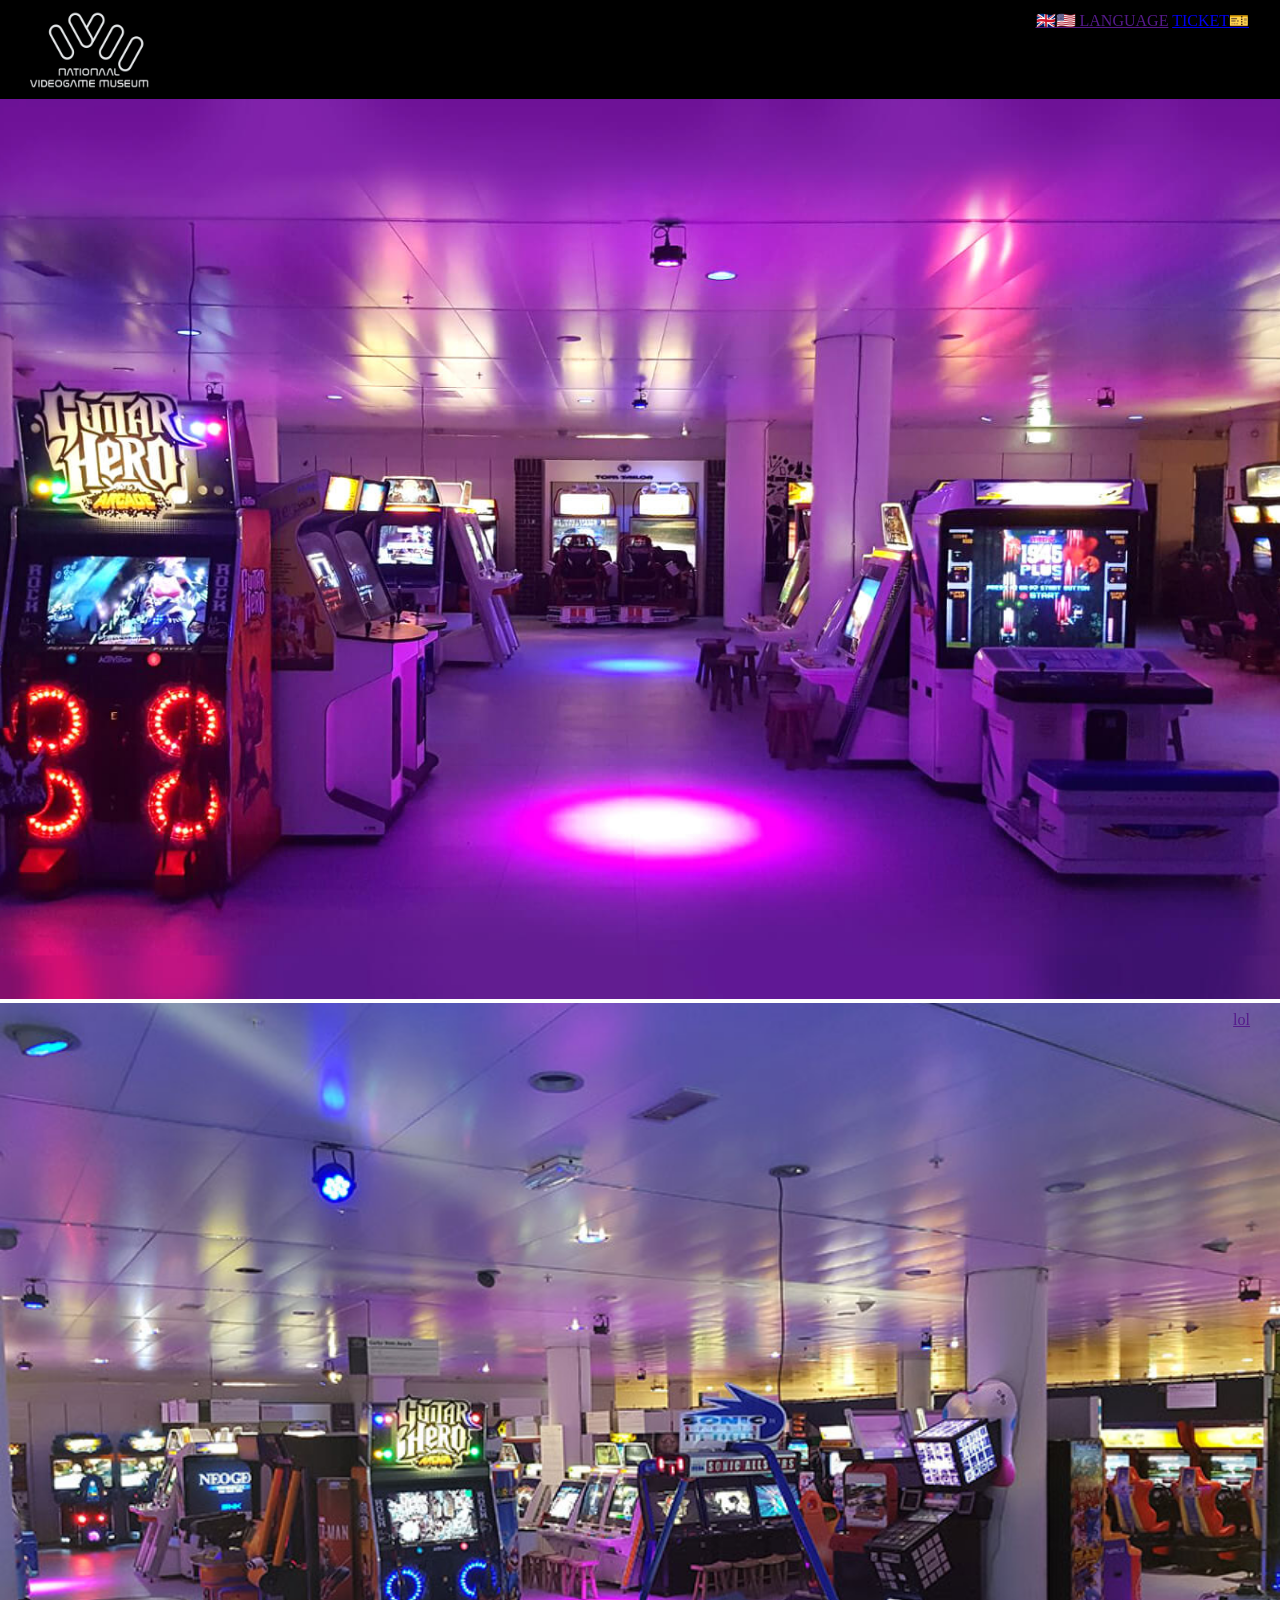
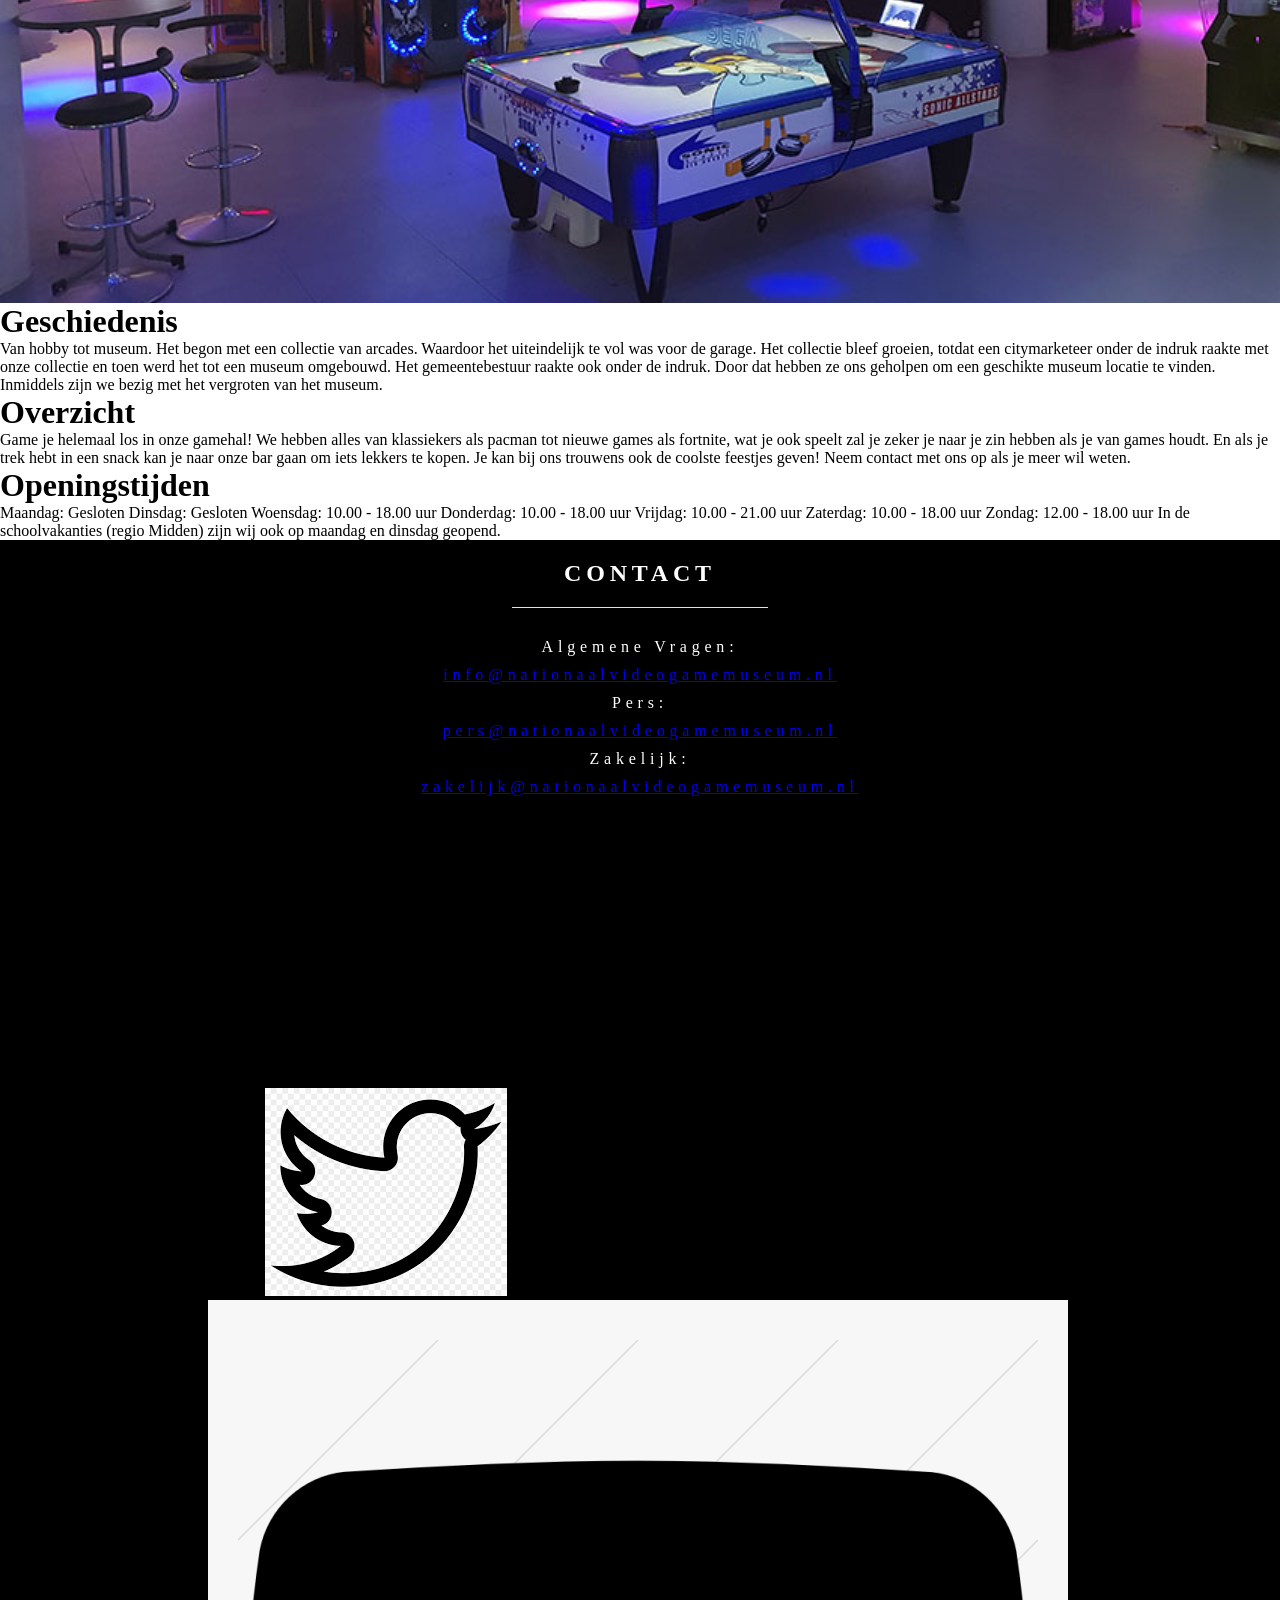
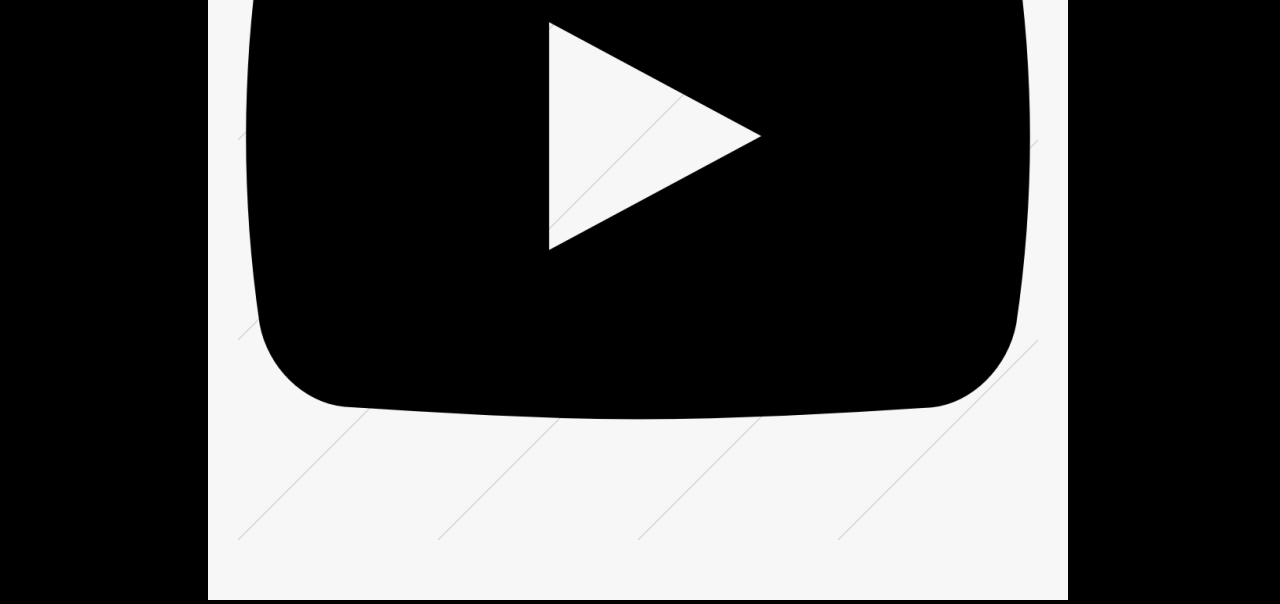
<file: web/index.html>
<!DOCTYPE html>
<html lang="nl">
<head>
    <meta charset="UTF-8">
    <meta http-equiv="X-UA-Compatible" content="IE=edge">
    <meta name="viewport" content="width=device-width, initial-scale=1.0">
    <title>VideoGameMuseum</title>
    <link rel="stylesheet" href="style.css">

</head>
<body>
    <header class="Header" style="background-color:black"> 
        <a href="index.html">
            <img src="pics/bologo.png" alt="Logo van het nationale video game museum"
            width="20%"
            height="100%"></a>
            <nav class="links">
                <a href="">🇬🇧🇺🇸 LANGUAGE</a>
                <a href="https://www.nationaalvideogamemuseum.nl/koop-een-ticket%22%3E">TICKET🎫</a>
            </nav>
        </header>
    <section class="mid-part">

    </section>


    <section class="mid-part2">
       <nav>
         <ul>
            <a href="">lol</a>
         </ul>
       </nav>
    </section>
    <h1>Geschiedenis</h1>
    <p>
        Van hobby tot museum. Het begon met een collectie van arcades.
        Waardoor het uiteindelijk te vol was voor de garage. 
        Het collectie bleef groeien,
        totdat een citymarketeer onder de indruk raakte met onze collectie en toen werd het tot een museum omgebouwd.
        Het gemeentebestuur raakte ook onder de indruk.
        Door dat hebben ze ons geholpen om een geschikte museum locatie te vinden.
        Inmiddels zijn we bezig met het vergroten van het museum. 

    </p>
    <h1>Overzicht</h1>
    <p>
        Game je helemaal los in onze gamehal! We hebben alles van klassiekers als pacman tot nieuwe games als fortnite, 
        wat je ook speelt zal je zeker je naar je zin hebben als je van games houdt. En als je trek hebt in een snack kan je naar onze bar gaan om iets lekkers te kopen. 
        Je kan bij ons trouwens ook de coolste feestjes geven! Neem contact met ons op als je meer wil weten.
    </p>
    <h1>Openingstijden</h1>
    <p>Maandag: Gesloten

        Dinsdag: Gesloten 
        
        Woensdag: 10.00 - 18.00 uur 
        
        Donderdag: 10.00 - 18.00 uur 
        
        Vrijdag: 10.00 - 21.00 uur 
        
        Zaterdag: 10.00 - 18.00 uur 
        
        Zondag: 12.00 - 18.00 uur 
        
        In de schoolvakanties (regio Midden) zijn wij ook op maandag en dinsdag geopend. 
    </p>




    <footer class="footer" style="background-color: black;">
        <h4 style="padding: 20px;" style="border-bottom: 10px solid white;">
            CONTACT
        </h4>

        <p style="padding: 10px;"> 
            Algemene Vragen:
        </p>

        <a href="mailto:info@nationaalvideogamemuseum.nl?subject=Algemene vraag">
            info@nationaalvideogamemuseum.nl
        </a>
        <p style="padding: 10px;"> 
            Pers:
        </p>

        <a href="mailto:pers@nationaalvideogamemuseum.nl?subject=Persvraag NaVGM">
            pers@nationaalvideogamemuseum.nl
        </a>
        <p style="padding: 10px;">
            Zakelijk:
        </p>

        <a href="mailto:zakelijk@nationaalvideogamemuseum.nl"  style="margin-left: 0%;">
            zakelijk@nationaalvideogamemuseum.nl
        </a>
</br>

        <a class="twi" href="https://twitter.com/NaVGMuseum%22%3E "><img src="pics/tt.png" alt="twitter logo" ></a>

        <a class="fb" href="https://www.facebook.com/NationaalGameMuseum/%22%3E">
                        <img src="pics/fb.png" alt=" facebook logo"></a>

        <a class="yt" href="https://www.youtube.com/c/NationaalVideogameMuseum%22%3E">
                        <img src="pics/yt.png" alt=" youtube logo"></a>
    </footer>
</body>
</html>
</file>
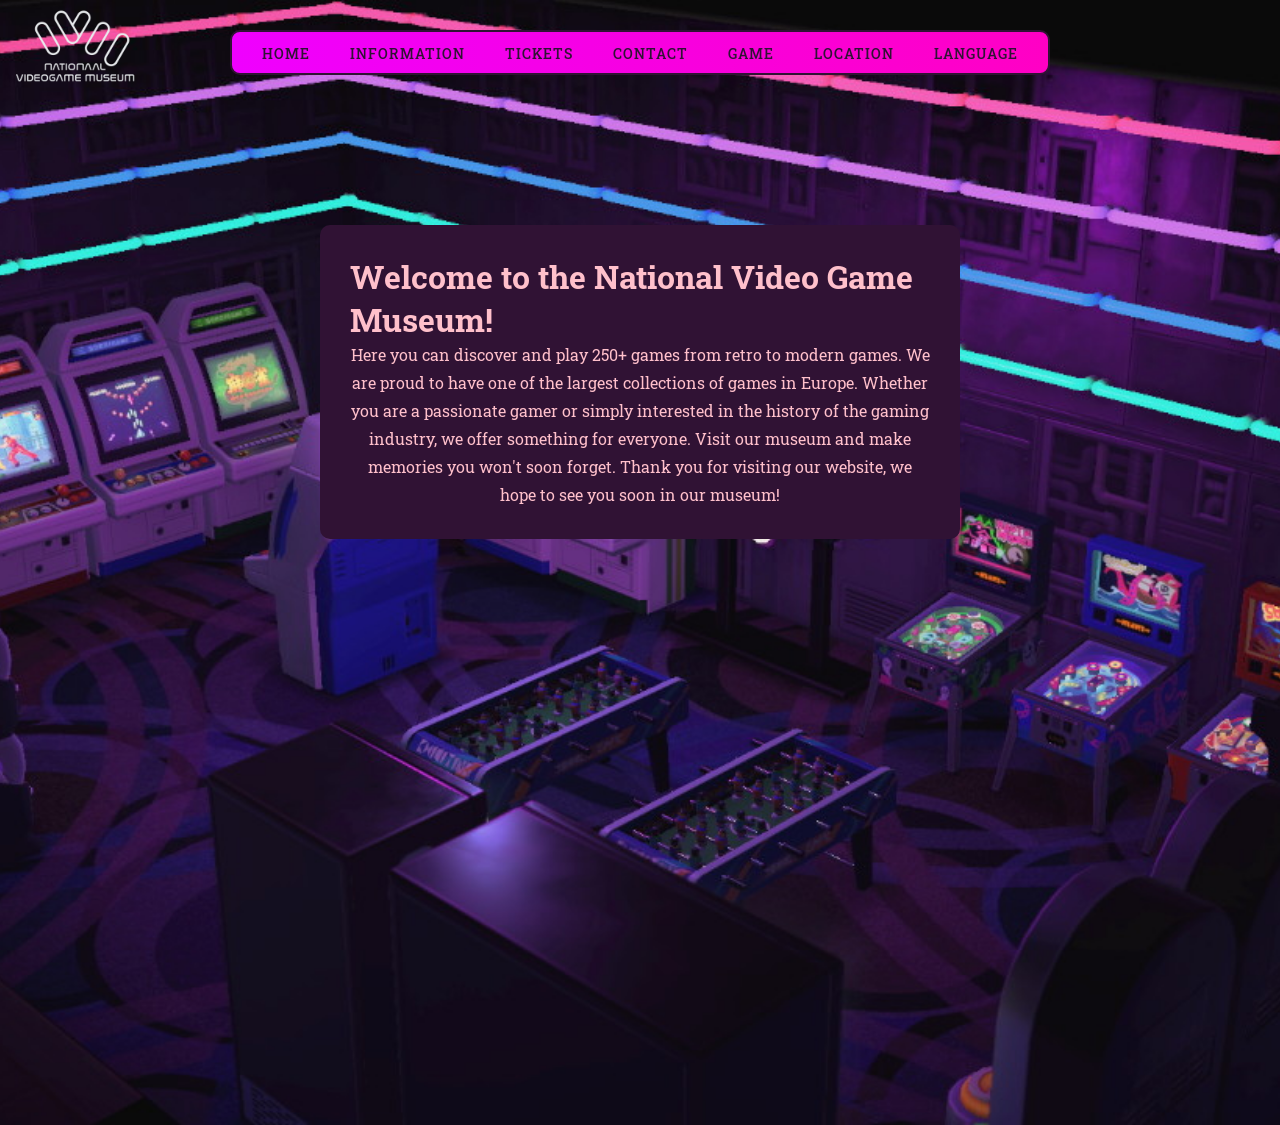
<file: engels-site/nederlands/index.html>
<!DOCTYPE html>
<html lang="en">
<head>
    <meta charset="UTF-8">
    <meta http-equiv="X-UA-Compatible" content="IE=edge">
    <meta name="viewport" content="width=device-width, initial-scale=1.0">
    <title>videogame museum</title>
    <link rel="stylesheet" href="style.css">
    <link href="https://fonts.googleapis.com/css2?family=Roboto+Slab:wght@200;400;600;800&display=swap" rel="stylesheet"> 
</head>
<body>

    <div class="page-container">
        <header>
            <div class="topleft"><a href="#" class="logo"><img src="/nederlands-site/pics/bologo.png" alt=""></a></div>
            <ul class="navbar">
                <li><a href="/nederlands-site/nederlands/index.html"> Home</a></li>
                <li><a href="/engels-site/info/info.html"> Information</a></li>
                <li><a href="https://www.nationaalvideogamemuseum.nl/tickets"> Tickets</a></li>
                <li><a href="/engels-site/contact/contact.html"> Contact</a></li>
                <li><a href="/engels-site/game/game.html"> Game</a></li>
                <li><a href="/engels-site/plaats/location.html"> location</a></li>
                <li><a href="/nederlands-site/nederlands/index.html">language</a></li>
            </ul>
        </header>
    </div>


    <div class="container">
        <h1>Welcome to the National Video Game Museum!</h1>
        <p class="text">
            Here you can discover and play 250+ games from retro to modern games.
            We are proud to have one of the largest collections of games in Europe.
            Whether you are a passionate gamer or simply interested in the history of the gaming industry, we offer something for everyone.
            Visit our museum and make memories you won't soon forget.
            Thank you for visiting our website, we hope to see you soon in our museum!
        </p>
    </div>
</body>

</html>
</file>
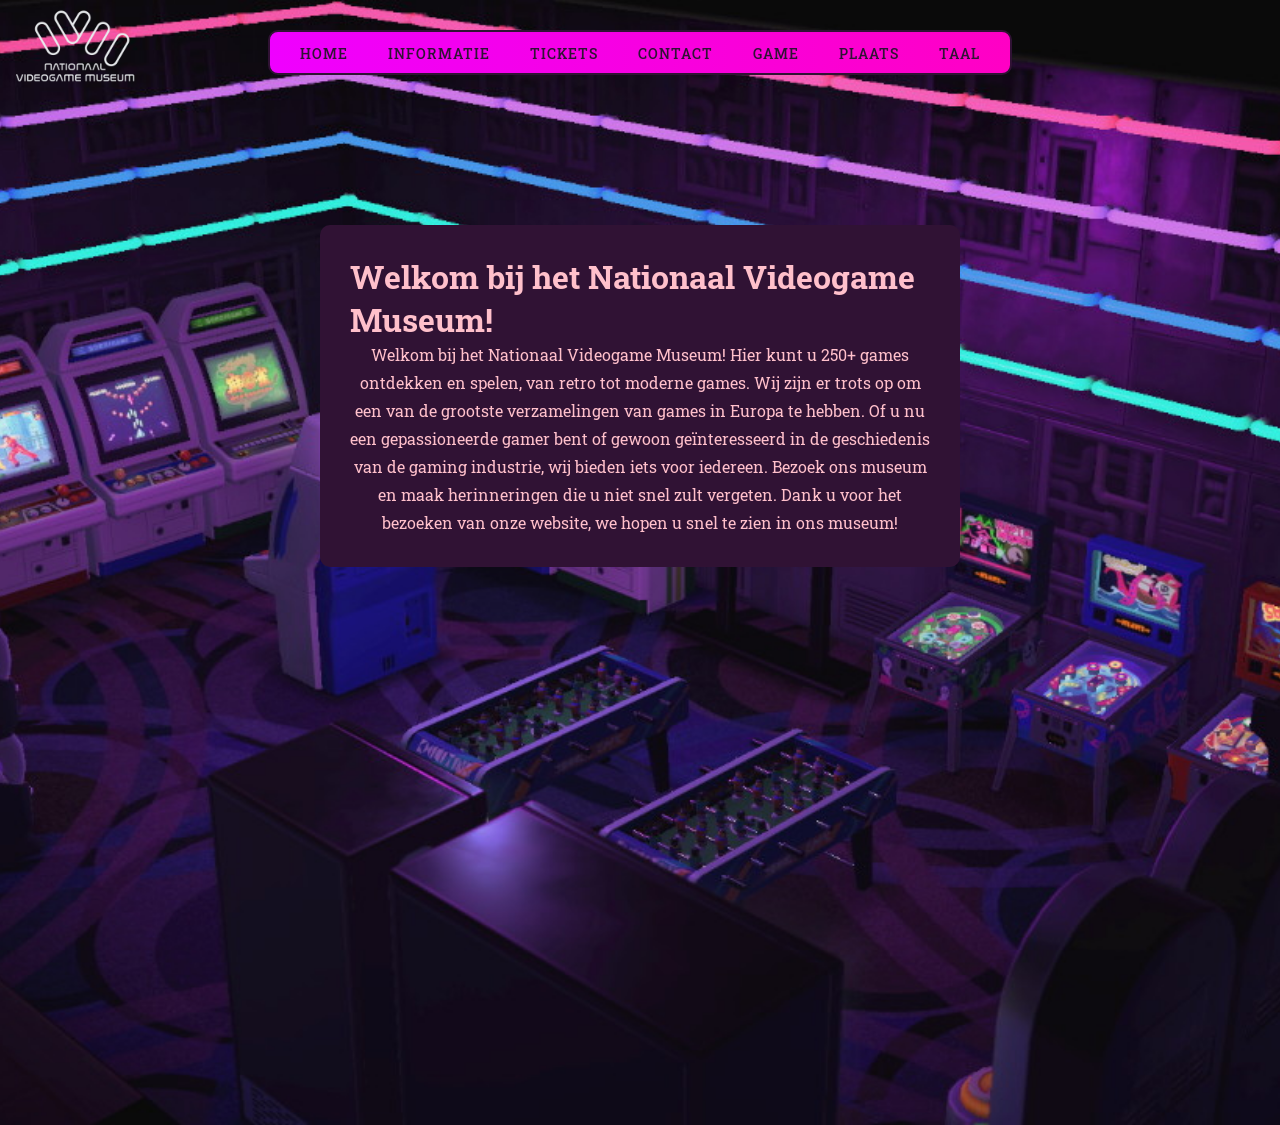
<file: nederlands-site/nederlands/index.html>
<!DOCTYPE html>
<html lang="en">
<head>
    <meta charset="UTF-8">
    <meta http-equiv="X-UA-Compatible" content="IE=edge">
    <meta name="viewport" content="width=device-width, initial-scale=1.0">
    <title>videogame museum</title>
    <link rel="stylesheet" href="style.css">
    <link href="https://fonts.googleapis.com/css2?family=Roboto+Slab:wght@200;400;600;800&display=swap" rel="stylesheet"> 
</head>
<body>
    <div class="page-container">
        <header>
            
            <div class="topleft"><a href="#" class="logo"><img src="/nederlands-site/pics/bologo.png" alt=""></a></div>
            <ul class="navbar">
                <li><a href="/nederlands-site/nederlands/index.html"> Home</a></li>
                <li><a href="/nederlands-site/info/informatie.html"> Informatie</a></li>
                <li><a href="https://www.nationaalvideogamemuseum.nl/tickets"> Tickets</a></li>
                <li><a href="/nederlands-site/contact/contac.html"> Contact</a></li>
                <li><a href="/nederlands-site/game/game.html"> Game</a></li>
                <li><a href="/nederlands-site/plaats/plaats.html"> Plaats</a></li>
                <li><a href="/engels-site/nederlands/index.html">Taal</a></li>
            </ul>
        </header>

        <div class="container">
            <h1>Welkom bij het Nationaal Videogame Museum! </h1>
            <p class="text">
                Welkom bij het Nationaal Videogame Museum! 
                Hier kunt u 250+ games ontdekken en spelen, van retro tot moderne games. 
                Wij zijn er trots op om een van de grootste verzamelingen van games in Europa te hebben. 
                Of u nu een gepassioneerde gamer bent of gewoon geïnteresseerd in de geschiedenis van de gaming industrie, wij bieden iets voor iedereen. 
                Bezoek ons museum en maak herinneringen die u niet snel zult vergeten. 
                Dank u voor het bezoeken van onze website, we hopen u snel te zien in ons museum!</p>
        </div>
    </div>

    <div class="container_game"> 
    </div>


</body>

</html>
</file>
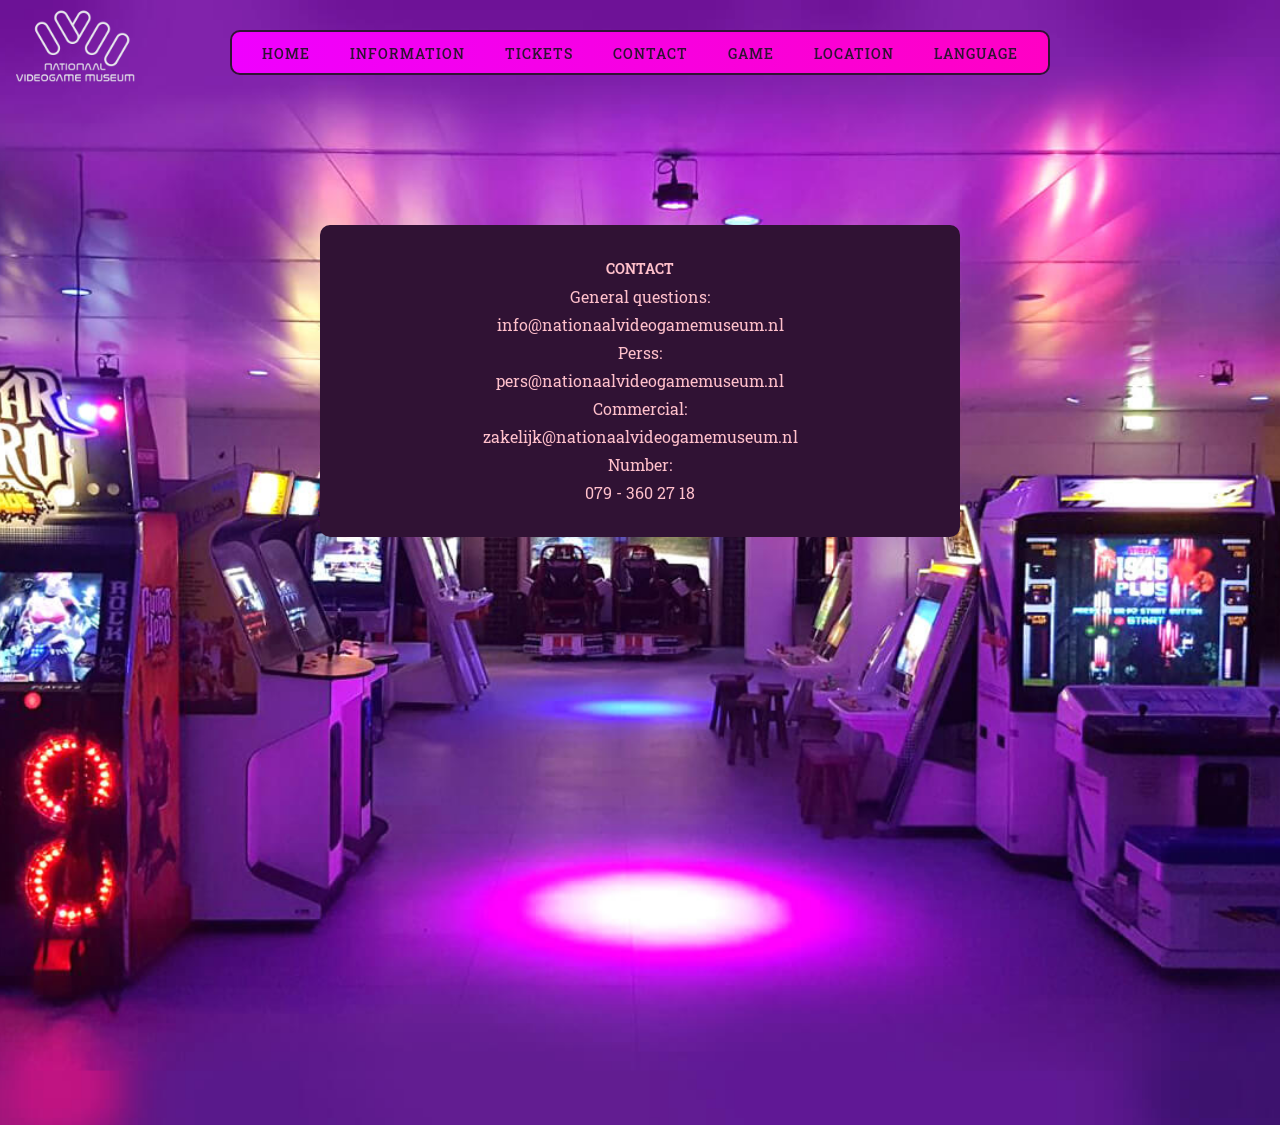
<file: engels-site/contact/contact.html>
<!DOCTYPE html>
<html lang="en">
<head>
    <meta charset="UTF-8">
    <meta http-equiv="X-UA-Compatible" content="IE=edge">
    <meta name="viewport" content="width=device-width, initial-scale=1.0">
    <title>videogame museum</title>
    <link rel="stylesheet" href="style.css">
    <link href="https://fonts.googleapis.com/css2?family=Roboto+Slab:wght@200;400;600;800&display=swap" rel="stylesheet"> 
</head>
<body>
   
    <div class="page-container">
        <header>
            <div class="topleft"><a href="#" class="logo"><img src="/nederlands-site/pics/bologo.png" alt=""></a></div>
            <ul class="navbar">
                <li><a href="/engels-site/nederlands/index.html"> Home</a></li>
                <li><a href="/engels-site/info/info.html"> Information</a></li>
                <li><a href="https://www.nationaalvideogamemuseum.nl/tickets"> Tickets</a></li>
                <li><a href="/nederlands-site/contact/contac.html"> Contact</a></li>
                <li><a href="/engels-site/game/game.html"> Game</a></li>
                <li><a href="/engels-site/plaats/location.html"> location</a></li>
                <li><a href="/nederlands-site/contact/contac.html">language</a></li>
            </ul>
        </header>
    </div>


    <div class="container">
        <h4>CONTACT</h4>

        <p>General questions:</p> 
        <p>info@nationaalvideogamemuseum.nl</p> 
        <p>Perss:</p>    
        <p>pers@nationaalvideogamemuseum.nl</p>
        <p>Commercial:</p>
        <p>zakelijk@nationaalvideogamemuseum.nl</p>
        <p>Number:</p>
        <p>079 - 360 27 18</p>
    </div>

    
</body>

</html>
</file>
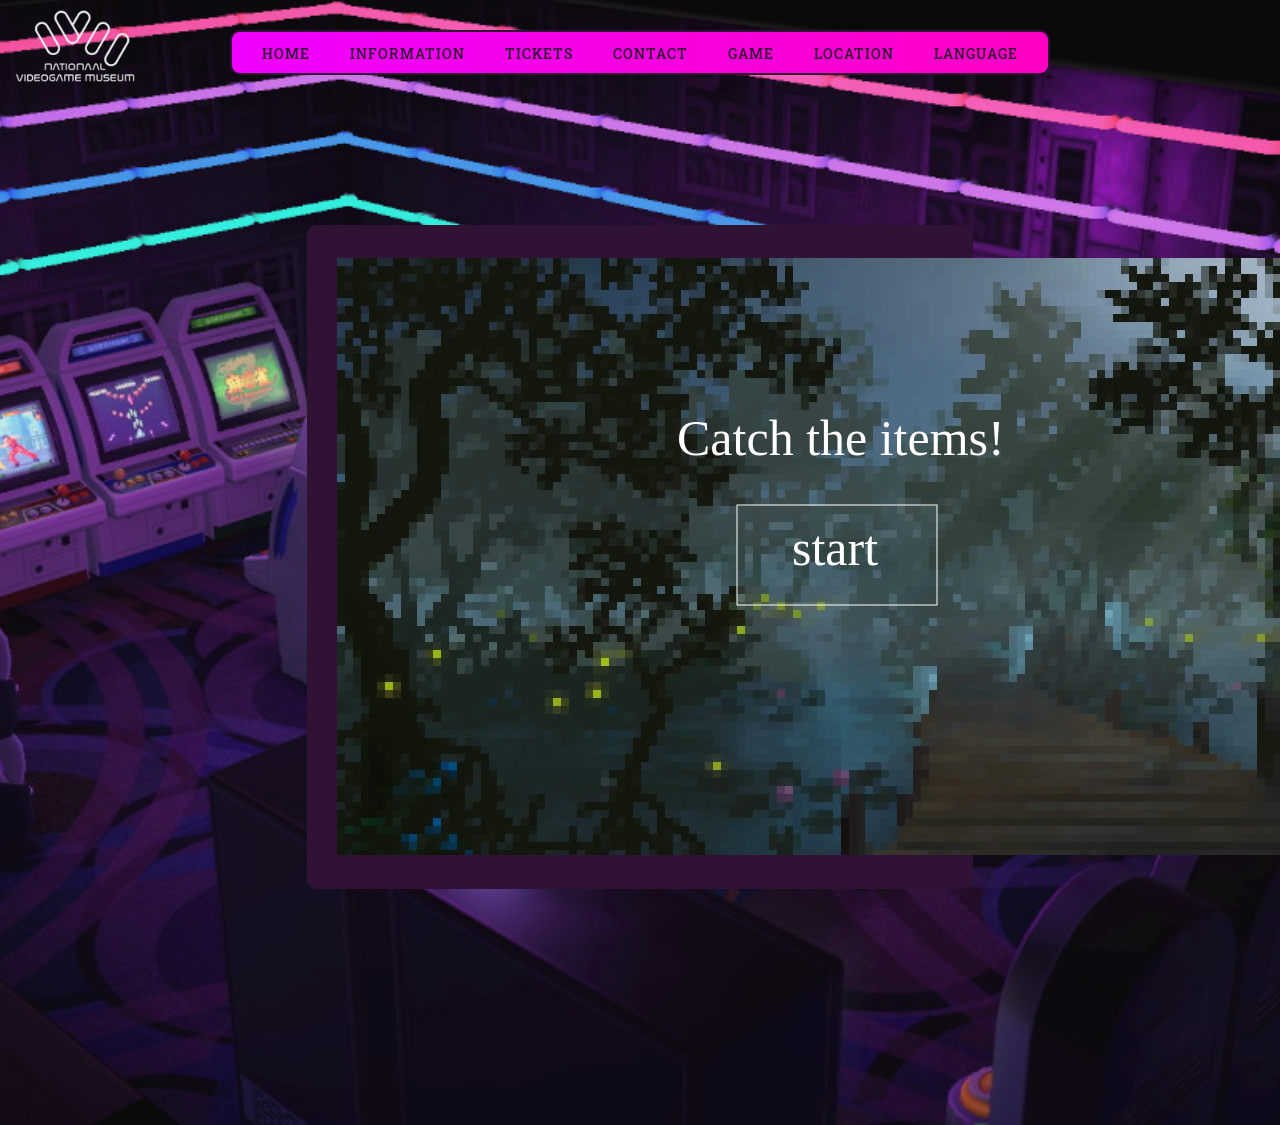
<file: engels-site/game/game.html>
<!DOCTYPE html>
<html lang="en">
<head>
    <meta charset="UTF-8">
    <meta http-equiv="X-UA-Compatible" content="IE=edge">
    <meta name="viewport" content="width=device-width, initial-scale=1.0">
    <title>videogame museum</title>
    <script type="module" src="beginscherm.js" defer></script>
    <link rel="stylesheet" href="style.css">
    <link href="https://fonts.googleapis.com/css2?family=Roboto+Slab:wght@200;400;600;800&display=swap" rel="stylesheet"> 
</head>
<body>
    <div class="page-container">
        <header>
            
            <div class="topleft"><a href="#" class="logo"><img src="/nederlands-site/pics/bologo.png" alt=""></a></div>
            <ul class="navbar">
                <li><a href="/engels-site/nederlands/index.html"> Home</a></li>
                <li><a href="/nederlands-site/info/informatie.html"> Information</a></li>
                <li><a href="https://www.nationaalvideogamemuseum.nl/tickets"> Tickets</a></li>
                <li><a href="/engels-site/contact/contact.html"> Contact</a></li>
                <li><a href="/engels-site/game/game.html"> Game</a></li>
                <li><a href="/engels-site/plaats/location.html"> location</a></li>
                <li><a href="/nederlands-site/info/informatie.html">language</a></li>
            </ul>
        </header>

        <div class="container">
            <img id="background" class="hidethis" src="background.webp" alt="">
            <canvas id="canvas" width="1000" height="600"></canvas>
        </div>
    </div>


</body>

</html>
</file>
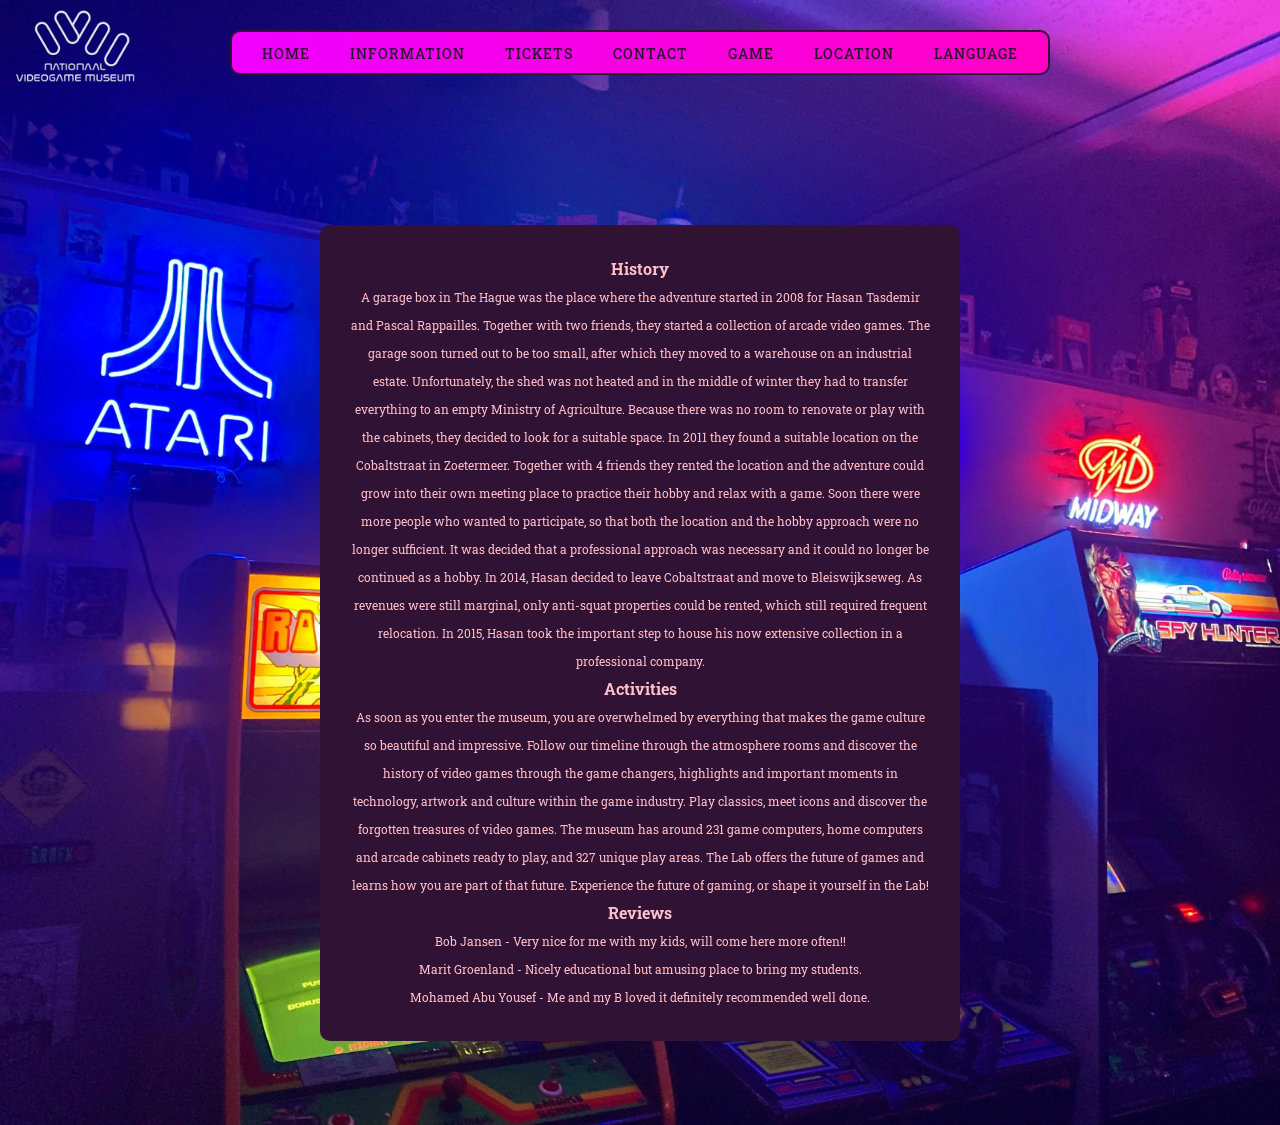
<file: engels-site/info/info.html>
<!DOCTYPE html>
<html lang="en">
<head>
    <meta charset="UTF-8">
    <meta http-equiv="X-UA-Compatible" content="IE=edge">
    <meta name="viewport" content="width=device-width, initial-scale=1.0">
    <title>videogame museum</title>
    <link rel="stylesheet" href="style.css">
    <link href="https://fonts.googleapis.com/css2?family=Roboto+Slab:wght@200;400;600;800&display=swap" rel="stylesheet"> 
</head>
<body>

    <div class="page-container">
        <header>
            <div class="topleft"><a href="#" class="logo"><img src="/nederlands-site/pics/bologo.png" alt=""></a></div>
            <ul class="navbar">
                <li><a href="/engels-site/nederlands/index.html"> Home</a></li>
                <li><a href="/nederlands-site/info/informatie.html"> Information</a></li>
                <li><a href="https://www.nationaalvideogamemuseum.nl/tickets"> Tickets</a></li>
                <li><a href="/engels-site/contact/contact.html"> Contact</a></li>
                <li><a href="/engels-site/game/game.html"> Game</a></li>
                <li><a href="/engels-site/plaats/location.html"> location</a></li>
                <li><a href="/nederlands-site/info/informatie.html">language</a></li>
            </ul>
        </header>
    </div>


    <div class="container">
        <h4>History</h4>

        <p> 
            A garage box in The Hague was the place where the adventure started in 2008 for Hasan Tasdemir and Pascal Rappailles.
            Together with two friends, they started a collection of arcade video games.
            The garage soon turned out to be too small, after which they moved to a warehouse on an industrial estate.
            Unfortunately, the shed was not heated and in the middle of winter they had to transfer everything to an empty Ministry of Agriculture.
            Because there was no room to renovate or play with the cabinets, they decided to look for a suitable space.
            In 2011 they found a suitable location on the Cobaltstraat in Zoetermeer.
            Together with 4 friends they rented the location and the adventure could grow into their own meeting place to practice their hobby and relax with a game.
            Soon there were more people who wanted to participate, so that both the location and the hobby approach were no longer sufficient.
            It was decided that a professional approach was necessary and it could no longer be continued as a hobby.
            In 2014, Hasan decided to leave Cobaltstraat and move to Bleiswijkseweg.
            As revenues were still marginal, only anti-squat properties could be rented, which still required frequent relocation.
            In 2015, Hasan took the important step to house his now extensive collection in a professional company.
            </p>

        <h4>Activities</h4>

        <p>
            As soon as you enter the museum, you are overwhelmed by everything that makes the game culture so beautiful and impressive.
            Follow our timeline through the atmosphere rooms and discover the history of video games through the game changers, highlights and important moments in technology, artwork and culture within the game industry.
            Play classics, meet icons and discover the forgotten treasures of video games.
            The museum has around 231 game computers, home computers and arcade cabinets ready to play, and 327 unique play areas.
            The Lab offers the future of games and learns how you are part of that future.
            Experience the future of gaming, or shape it yourself in the Lab!
        </p>

        <h4>Reviews</h4>
        
        <p>Bob Jansen - Very nice for me with my kids, will come here more often!!</p>
        <p>Marit Groenland - Nicely educational but amusing place to bring my students. </p>
        <p>Mohamed Abu Yousef - Me and my B loved it definitely recommended well done. </p>
    </div>

    
</body>

</html>
</file>
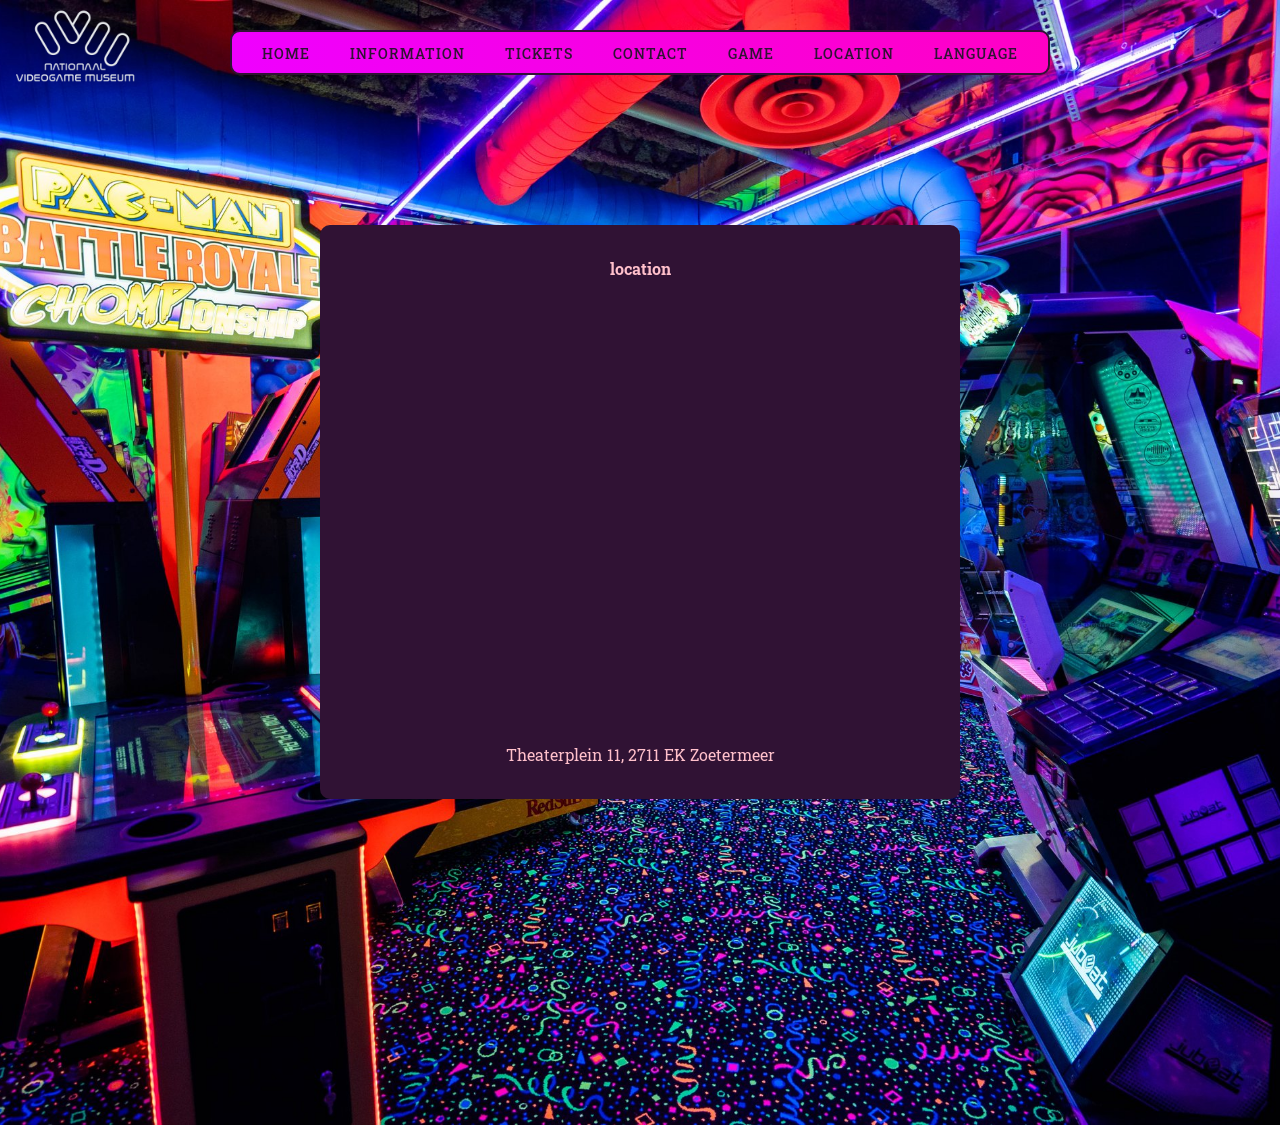
<file: engels-site/plaats/location.html>
<!DOCTYPE html>
<html lang="en">
<head>
    <meta charset="UTF-8">
    <meta http-equiv="X-UA-Compatible" content="IE=edge">
    <meta name="viewport" content="width=device-width, initial-scale=1.0">
    <title>videogame museum</title>
    <link rel="stylesheet" href="style.css">
    <link href="https://fonts.googleapis.com/css2?family=Roboto+Slab:wght@200;400;600;800&display=swap" rel="stylesheet"> 
</head>
<body>

    <div class="page-container">
        <header>
            <div class="topleft"><a href="#" class="logo"><img src="/nederlands-site/pics/bologo.png" alt=""></a></div>
            <ul class="navbar">
                <li><a href="/nederlands-site/nederlands/index.html"> Home</a></li>
                <li><a href="/nederlands-site/info/informatie.html"> Information</a></li>
                <li><a href="https://www.nationaalvideogamemuseum.nl/tickets"> Tickets</a></li>
                <li><a href="/nederlands-site/contact/contac.html"> Contact</a></li>
                <li><a href="/engels-site/game/game.html"> Game</a></li>
                <li><a href="/nederlands-site/plaats/plaats.html"> location</a></li>
                <li><a href="/nederlands-site/plaats/plaats.html">language</a></li>
            </ul>
        </header>
    </div>


    <div class="container">
        <h4>location</h4>

            <p><iframe src="https://www.google.com/maps/embed?pb=!1m18!1m12!1m3!1d2452.9678155350935!2d4.490851415790444!3d52.062109679730135!2m3!1f0!2f0!3f0!3m2!1i1024!2i768!4f13.1!3m3!1m2!1s0x47c5c929945551ef%3A0x59f6ab4c3a7521a4!2sNationaal%20Videogame%20Museum!5e0!3m2!1snl!2snl!4v1674506275886!5m2!1snl!2snl" width="600" height="450" style="border:0;" allowfullscreen="" loading="lazy" referrerpolicy="no-referrer-when-downgrade"></iframe></p>

            <p>Theaterplein 11, 2711 EK Zoetermeer</p>
    
        </div>

    
</body>

</html>
</file>
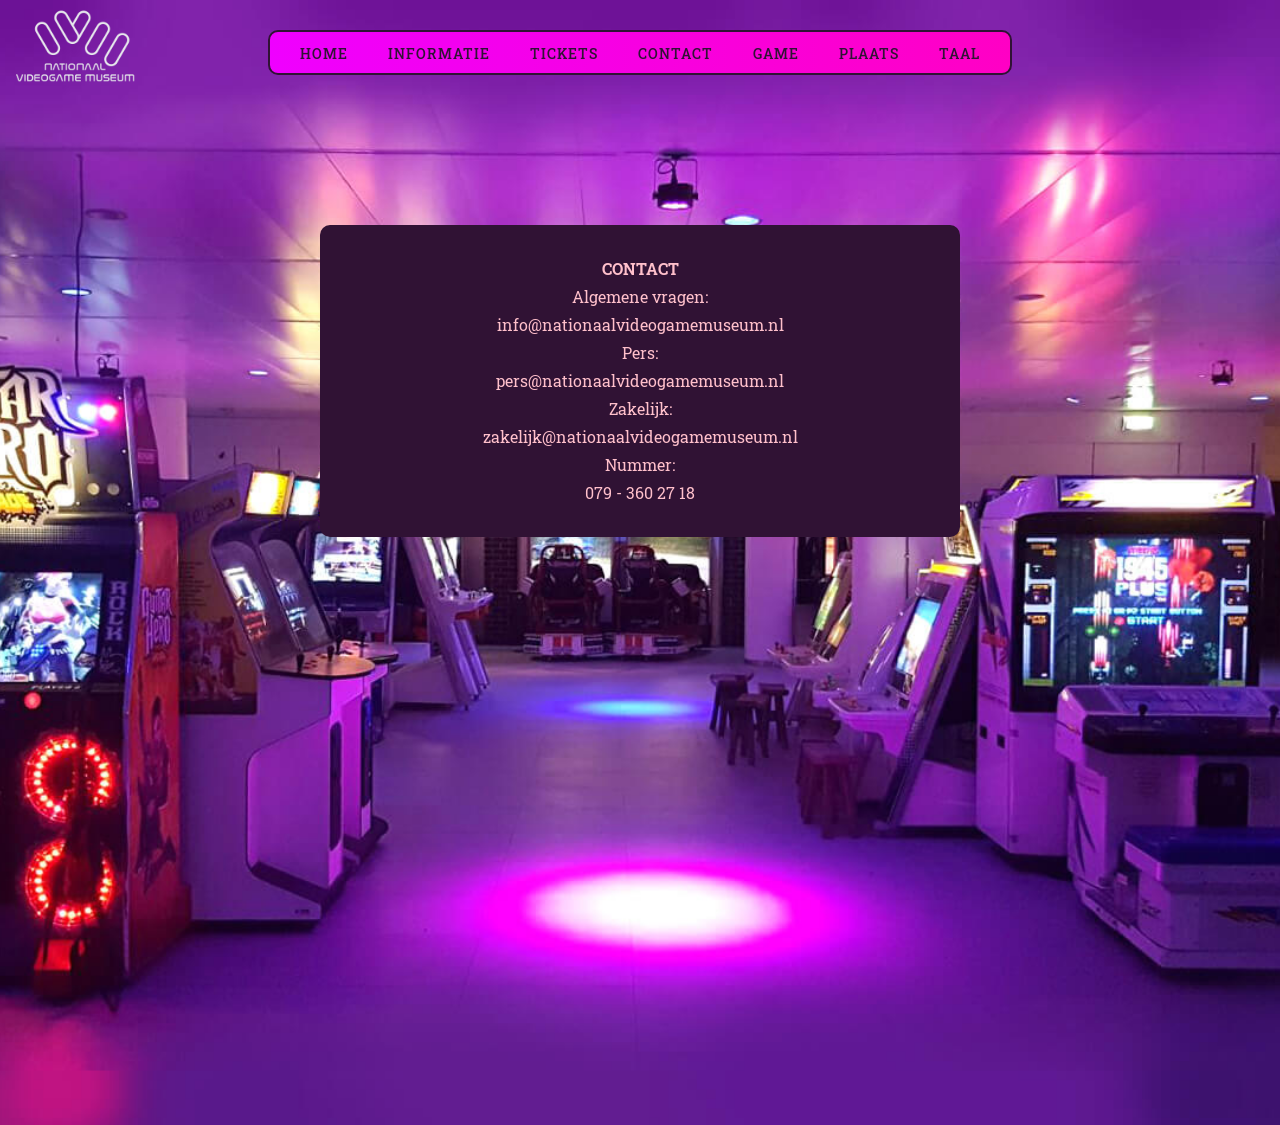
<file: nederlands-site/contact/contac.html>
<!DOCTYPE html>
<html lang="en">
<head>
    <meta charset="UTF-8">
    <meta http-equiv="X-UA-Compatible" content="IE=edge">
    <meta name="viewport" content="width=device-width, initial-scale=1.0">
    <title>videogame museum</title>
    <link rel="stylesheet" href="style.css">
    <link href="https://fonts.googleapis.com/css2?family=Roboto+Slab:wght@200;400;600;800&display=swap" rel="stylesheet"> 
</head>
<body>
    
    

    <div class="page-container">
        <header>
            <div class="topleft"><a href="#" class="logo"><img src="/nederlands-site/pics/bologo.png" alt=""></a></div>
            <ul class="navbar">
                <li><a href="/nederlands-site/nederlands/index.html"> Home</a></li>
                <li><a href="/nederlands-site/info/informatie.html"> Informatie</a></li>
                <li><a href="https://www.nationaalvideogamemuseum.nl/tickets"> Tickets</a></li>
                <li><a href="/nederlands-site/contact/contac.html"> Contact</a></li>
                <li><a href="/nederlands-site/game/game.html"> Game</a></li>
                <li><a href="/nederlands-site/plaats/plaats.html"> Plaats</a></li>
                <li><a href="/engels-site/contact/contact.html">Taal</a></li>
            </ul>
        </header>
    </div>


    <div class="container">
        <h4>CONTACT</h4>

        <p>Algemene vragen:</p> 
        <p>info@nationaalvideogamemuseum.nl</p> 
        <p>Pers:</p>    
        <p>pers@nationaalvideogamemuseum.nl</p>
        <p>Zakelijk:</p>
        <p>zakelijk@nationaalvideogamemuseum.nl</p>
        <p>Nummer:</p>
        <p>079 - 360 27 18</p>
    </div>

    
</body>

</html>
</file>
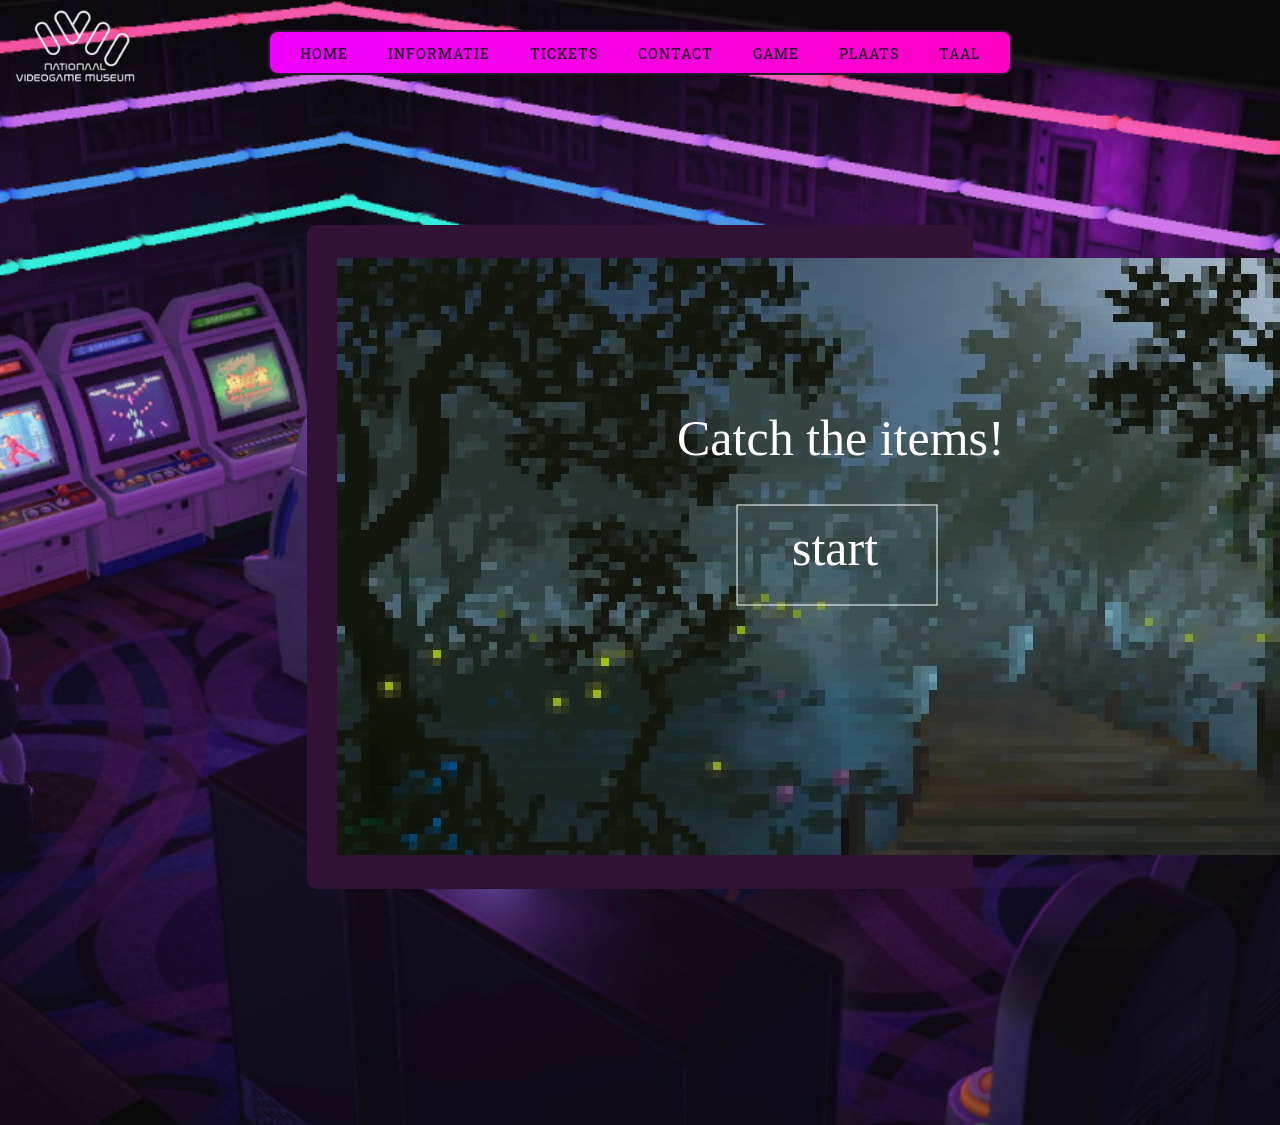
<file: nederlands-site/game/game.html>
<!DOCTYPE html>
<html lang="en">
<head>
    <meta charset="UTF-8">
    <meta http-equiv="X-UA-Compatible" content="IE=edge">
    <meta name="viewport" content="width=device-width, initial-scale=1.0">
    <title>videogame museum</title>
    <script type="module" src="beginscherm.js" defer></script>
    <link rel="stylesheet" href="style.css">
    <link href="https://fonts.googleapis.com/css2?family=Roboto+Slab:wght@200;400;600;800&display=swap" rel="stylesheet"> 
</head>
<body>
    <div class="page-container">
        <header>
            
            <div class="topleft"><a href="#" class="logo"><img src="/nederlands-site/pics/bologo.png" alt=""></a></div>
            <ul class="navbar">
                <li><a href="/nederlands-site/nederlands/index.html"> Home</a></li>
                <li><a href="/nederlands-site/info/informatie.html"> Informatie</a></li>
                <li><a href="https://www.nationaalvideogamemuseum.nl/tickets"> Tickets</a></li>
                <li><a href="/nederlands-site/contact/contac.html"> Contact</a></li>
                <li><a href="/nederlands-site/game/game.html"> Game</a></li>
                <li><a href="/nederlands-site/plaats/plaats.html"> Plaats</a></li>
                <li><a href="/engels-site/nederlands/index.html">Taal</a></li>
            </ul>
        </header>

        <div class="container">
            <img id="background" class="hidethis" src="background.webp" alt="">
            <canvas id="canvas" width="1000" height="600"></canvas>
        </div>
    </div>


</body>

</html>
</file>
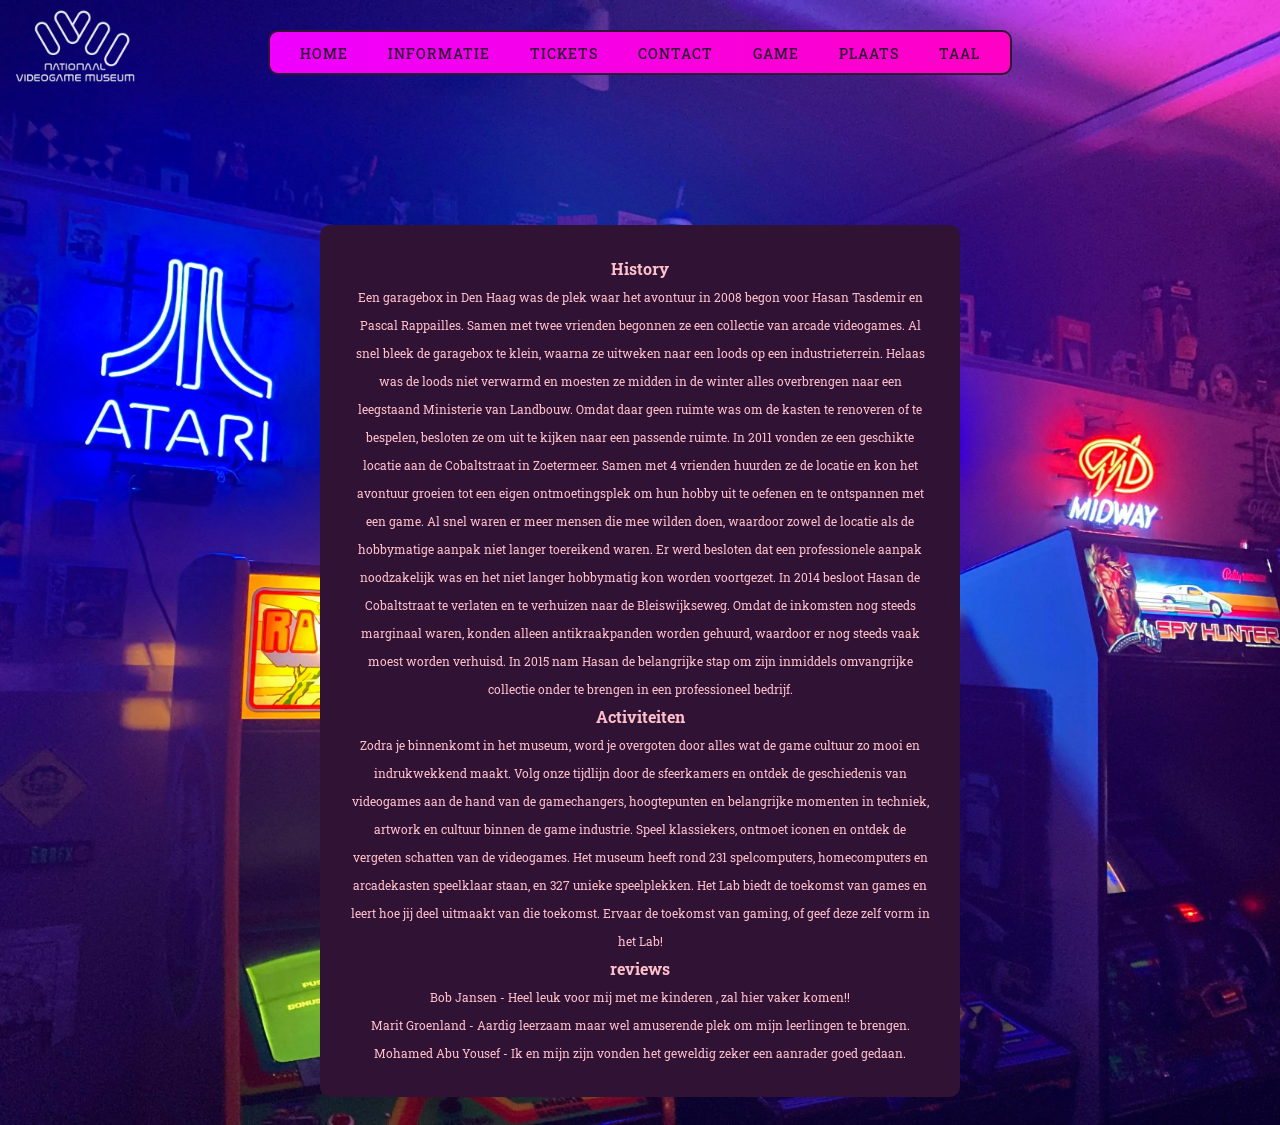
<file: nederlands-site/info/informatie.html>
<!DOCTYPE html>
<html lang="en">
<head>
    <meta charset="UTF-8">
    <meta http-equiv="X-UA-Compatible" content="IE=edge">
    <meta name="viewport" content="width=device-width, initial-scale=1.0">
    <title>videogame museum</title>
    <link rel="stylesheet" href="style.css">
    <link href="https://fonts.googleapis.com/css2?family=Roboto+Slab:wght@200;400;600;800&display=swap" rel="stylesheet"> 
</head>
<body>
    <div class="page-container">
        <header>
            
            <div class="topleft"><a href="#" class="logo"><img src="/nederlands-site/pics/bologo.png" alt=""></a></div>
            <ul class="navbar">
                <li><a href="/nederlands-site/nederlands/index.html"> Home</a></li>
                <li><a href="/nederlands-site/info/informatie.html"> Informatie</a></li>
                <li><a href="https://www.nationaalvideogamemuseum.nl/tickets"> Tickets</a></li>
                <li><a href="/nederlands-site/contact/contac.html"> Contact</a></li>
                <li><a href="/nederlands-site/game/game.html"> Game</a></li>
                <li><a href="/nederlands-site/plaats/plaats.html"> Plaats</a></li>
                <li><a href="/engels-site/info/info.html">Taal</a></li>
            </ul>
        </header>

        <div class="container">

            <h4>History</h4>

            <p> 
                Een garagebox in Den Haag was de plek waar het avontuur in 2008 begon voor Hasan Tasdemir en Pascal Rappailles. 
                Samen met twee vrienden begonnen ze een collectie van arcade videogames. 
                Al snel bleek de garagebox te klein, waarna ze uitweken naar een loods op een industrieterrein. 
                Helaas was de loods niet verwarmd en moesten ze midden in de winter alles overbrengen naar een leegstaand Ministerie van Landbouw.
                Omdat daar geen ruimte was om de kasten te renoveren of te bespelen, besloten ze om uit te kijken naar een passende ruimte.
                In 2011 vonden ze een geschikte locatie aan de Cobaltstraat in Zoetermeer. 
                Samen met 4 vrienden huurden ze de locatie en kon het avontuur groeien tot een eigen ontmoetingsplek om hun hobby uit te oefenen en te ontspannen met een game. 
                Al snel waren er meer mensen die mee wilden doen, waardoor zowel de locatie als de hobbymatige aanpak niet langer toereikend waren. 
                Er werd besloten dat een professionele aanpak noodzakelijk was en het niet langer hobbymatig kon worden voortgezet.
                In 2014 besloot Hasan de Cobaltstraat te verlaten en te verhuizen naar de Bleiswijkseweg. 
                Omdat de inkomsten nog steeds marginaal waren, konden alleen antikraakpanden worden gehuurd, waardoor er nog steeds vaak moest worden verhuisd. 
                In 2015 nam Hasan de belangrijke stap om zijn inmiddels omvangrijke collectie onder te brengen in een professioneel bedrijf.
                </p>

            <h4>Activiteiten</h4>

            <p>Zodra je binnenkomt in het museum, word je overgoten door alles wat de game cultuur zo mooi en indrukwekkend maakt. 
                Volg onze tijdlijn door de sfeerkamers en ontdek de geschiedenis van videogames aan de hand van de gamechangers, hoogtepunten en belangrijke momenten in techniek, artwork en cultuur binnen de game industrie.
                Speel klassiekers, ontmoet iconen en ontdek de vergeten schatten van de videogames. 
                Het museum heeft rond 231 spelcomputers, homecomputers en arcadekasten speelklaar staan, en 327 unieke speelplekken. 
                Het Lab biedt de toekomst van games en leert hoe jij deel uitmaakt van die toekomst. 
                Ervaar de toekomst van gaming, of geef deze zelf vorm in het Lab!
            </p>

            <h4>reviews</h4>
            
            <p>Bob Jansen - Heel leuk voor mij met me kinderen , zal hier vaker komen!!</p>
            <p>Marit Groenland - Aardig leerzaam maar wel amuserende plek om mijn leerlingen te brengen. </p>
            <p>Mohamed Abu Yousef - Ik en mijn zijn  vonden het geweldig zeker een aanrader goed gedaan. </p>
               
        </div>
    </div>


</body>

</html>
</file>
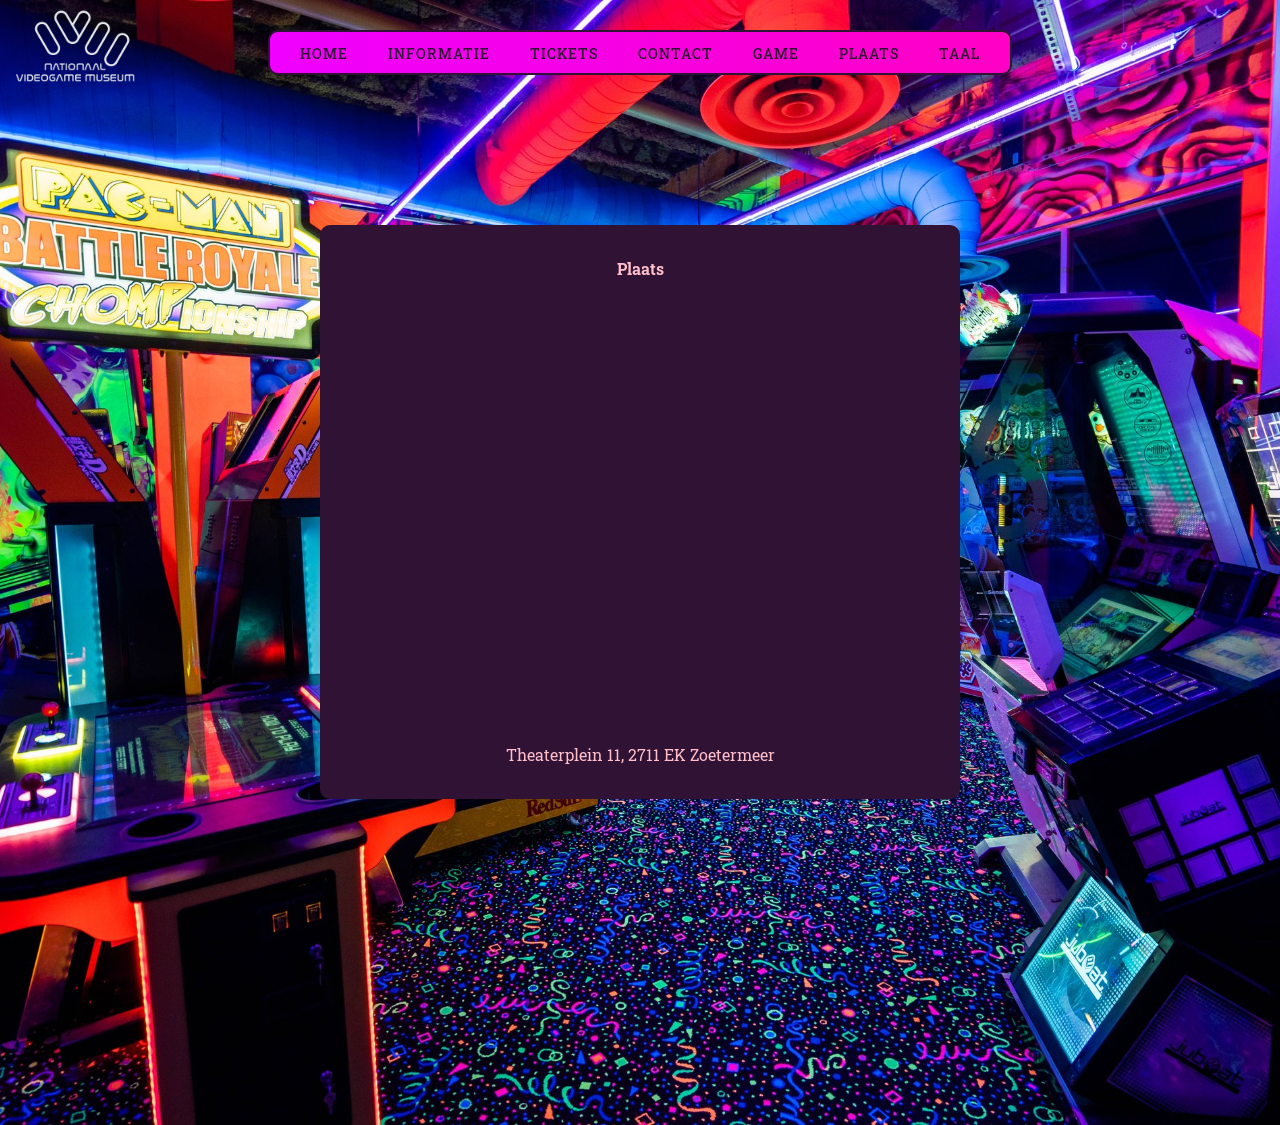
<file: nederlands-site/plaats/plaats.html>
<!DOCTYPE html>
<html lang="en">
<head>
    <meta charset="UTF-8">
    <meta http-equiv="X-UA-Compatible" content="IE=edge">
    <meta name="viewport" content="width=device-width, initial-scale=1.0">
    <title>videogame museum</title>
    <link rel="stylesheet" href="style.css">
    <link href="https://fonts.googleapis.com/css2?family=Roboto+Slab:wght@200;400;600;800&display=swap" rel="stylesheet"> 
</head>
<body>
    <div class="page-container">
        <header>
            
            <div class="topleft"><a href="#" class="logo"><img src="/nederlands-site/pics/bologo.png" alt=""></a></div>
            <ul class="navbar">
                <li><a href="/nederlands-site/nederlands/index.html"> Home</a></li>
                <li><a href="/nederlands-site/info/informatie.html"> Informatie</a></li>
                <li><a href="https://www.nationaalvideogamemuseum.nl/tickets"> Tickets</a></li>
                <li><a href="/nederlands-site/contact/contac.html"> Contact</a></li>
                <li><a href="/nederlands-site/game/game.html"> Game</a></li>
                <li><a href="/nederlands-site/plaats/plaats.html"> Plaats</a></li>
                <li><a href="/engels-site/plaats/location.html">Taal</a></li>
            </ul>
        </header>

        <div class="container">
            <h4>Plaats</h4>

            <p><iframe src="https://www.google.com/maps/embed?pb=!1m18!1m12!1m3!1d2452.9678155350935!2d4.490851415790444!3d52.062109679730135!2m3!1f0!2f0!3f0!3m2!1i1024!2i768!4f13.1!3m3!1m2!1s0x47c5c929945551ef%3A0x59f6ab4c3a7521a4!2sNationaal%20Videogame%20Museum!5e0!3m2!1snl!2snl!4v1674506275886!5m2!1snl!2snl" width="600" height="450" style="border:0;" allowfullscreen="" loading="lazy" referrerpolicy="no-referrer-when-downgrade"></iframe></p>
            
            <p>Theaterplein 11, 2711 EK Zoetermeer</p>
            
        </div>
    </div>


</body>

</html>
</file>
<file: web/style.css>
*{
    margin: 0;
    padding:0;
    box-sizing: border-box;
    font: 100px;

}

.links{
    flex: 1;
    text-align: right;
    background-color: rgb(0, 0, 0);
    color: white;
    border: 10px;
    padding: 1px 1px;
    display: inline-block;
}

.Header{
    padding: 10px 30px 10px;
    display: flex;
    flex-direction: row;
    justify-content: space-between;

}

.body{
    margin: 0 auto;
    padding-left: 40px;
    padding-right: 40px;
}

.mid-part{
    min-height: 100vh;
    width: 100%;
    background-image: url(pics/nationaal-videogame-museum.png);

    background-position: center;
    background-size: cover;
    position: relative;
    height: 20em;
    list-style: none;
    flex: 1;
    display: inline-block;
    padding: 8px 30px;
    text-align: right;
}

.mid-part2{
    min-height: 100vh;
    width: 100%;
    background-image: url(pics/imgamemus.png);

    background-position: center;
    background-size: cover;
    position: relative;
    height: 20em;
    list-style: none;
    flex: 1;
    display: inline-block;
    padding: 8px 30px;
    text-align: right;
}



.footer{
    color: white;
    letter-spacing: 0.3em;
    text-align: center;
    display: block;
}

.twi{
    margin-right: 5px;
    margin-left: 10px;
}

.fb{
    margin-right: 5px;
    margin-bottom: 20%;
}

.yt{
    margin-right: 5px;
    margin-bottom: 15;
}

h4{
    font-size: 150%;
    margin-bottom: 20px;
    border-bottom: 1px solid rgb(255, 212, 242);
    margin-left: 40%;
    margin-right: 40%;
}
</file>
<file: engels-site/nederlands/style.css>
* {
    margin: 0;
    padding: 0;
    box-sizing: border-box;
    font-family: 'Jost', sans-serif;
    font-family: 'Roboto Slab', serif;
    list-style: none;
    text-decoration: none;
}


h1{
    color: pink;
    display: flex;
    justify-content: center;
}

body {
    height: 100vh;
    width: 100vw;
    background-color: #1b0b1d;
    background-image: url('/nederlands-site/pics/pikapika.jpg');
    background-size: cover;
    background-repeat: no-repeat;
    background-position: center;
}


header {
    position: fixed;
    width: 100%;
    top: 0;
    z-index: 1000;
    display: flex;
    align-items: center;
    justify-content: space-between;
    padding: 30px 8%;
    display: flex;
    align-items: center; 
    justify-content: space-between;
}



.logo {
    align-self: center;
    order: 1; 
}

.navbar {
    display: flex;
    align-items: center;
    margin: 0 auto;
    background-color:rgb(255, 205, 251); 
    padding: 10px; 
    border: 2px solid #301234; 
    height:auto;
    border-radius: 10px;
    background: rgb(239,0,255);
    background: linear-gradient(90deg, rgba(239,0,255,1) 0%, rgba(255,0,196,1) 100%);
}

.container {
    width: 50%; 
    margin: 0 auto; 
    padding: 30px; 
    border-radius: 10px;
    margin-top: 225px; 
    background-color: #301234;
}

.container > img{
    padding-top: 20px;
    width: 100%;
    height:600px;
}

.text {
    color: pink;
    font-size: 16px;
    line-height: 28px;
    text-align: center; 

}

.container h4{
    color: pink;
    font-size: 16px;
    line-height: 28px;
    text-align: center; 
}

.container p{
    color: pink;
    font-size: 16px;
    line-height: 28px;
    text-align: center; 
}

.container_game{
    width: 50%; 
    margin: 0 auto; 
    padding: 30px; 
    border-radius: 10px;
    margin-top: 225px; 
    background-color: #301234;

}

.container_game h4{
    width: 50%; 
    margin: 0 auto; 
    padding: 30px; 
    border-radius: 10px;
    margin-top: 225px; 
    background-color: #301234;
}

.logo img {
    width: 30%;
    height: auto;
    color: #d0afcb;
}

.navbar a {
    color: #301234;
    font-size: 14px;
    text-transform: uppercase;
    padding: 10px 20px;
    font-weight: 500;
    letter-spacing: 1px;
}

.navbar a:hover:after {
    width: 100%;
}

.nav-icon {
    display: flex;
}

.nav-icon i {
    font-size: 30px;
    color: #301234;
    margin-right: 14px;
    transition: all .42s;
}

.nav-icon i:hover {
    color: rgb(245, 152, 211);
}

section {
    padding: 0 13%;
}

.topleft {
    position: absolute;
    top: 8px;
    left: 16px;
    font-size: 18px;
    max-width: 400px;
    max-height: 550px;
}

@media (max-width: 920px) {
    #menu-icon {
        display: block;
    }
    .navbar {
        position: absolute;
        top: 100%;
        left: -100%;
        right: 0;
        width: 300px;
        height: 100vh;
        background: #d0afcb;
        display: flex;
        flex-direction: column;
        align-items: center;
        padding: 100px 30px;
        transition: all .42s;
    }
    .navbar a {
        display: block;
        margin: 15px 0;
        transition: translateY(-5px);
    }
    .navbar a:hover {
        transform: translateY(-5px);
    }
}
</file>
<file: nederlands-site/nederlands/style.css>
* {
    margin: 0;
    padding: 0;
    box-sizing: border-box;
    font-family: 'Jost', sans-serif;
    font-family: 'Roboto Slab', serif;
    list-style: none;
    text-decoration: none;
}

h1{
    color: pink;
    display: flex;
    justify-content: center;
}

body {
    height: 100vh;
    width: 100vw;
    background-image: url('/nederlands-site/pics/pikapika.jpg');
    background-size: cover;
    background-repeat: no-repeat;
    background-position: center;
}

.container > img{
    padding-top: 0px;
    width: 100%;
    height:600px;
}


header {
    position: fixed;
    width: 100%;
    top: 0;
    z-index: 1000;
    display: flex;
    align-items: center;
    justify-content: space-between;
    padding: 30px 8%;
    display: flex;
    align-items: center; 
    justify-content: space-between;
}



.logo {
    align-self: center;
    order: 1; 
}

.navbar {
    display: flex;
    align-items: center;
    margin: 0 auto;
    background-color:rgb(255, 205, 251); 
    padding: 10px; 
    border: 2px solid #301234; 
    height:auto;
    border-radius: 10px;
    background: rgb(239,0,255);
    background: linear-gradient(90deg, rgba(239,0,255,1) 0%, rgba(255,0,196,1) 100%);
}

.container {
    width: 50%; 
    margin: 0 auto; 
    padding: 30px; 
    border-radius: 10px;
    margin-top: 225px; 
    background-color: #301234;
}

.text {
    color: pink;
    font-size: 16px;
    line-height: 28px;
    text-align: center; 

}

.container h4{
    color: pink;
    font-size: 16px;
    line-height: 28px;
    text-align: center; 
}

.container p{
    color: pink;
    font-size: 16px;
    line-height: 28px;
    text-align: center; 
}


.logo img {
    width: 30%;
    height: auto;
    color: #d0afcb;
}

.navbar a {
    color: #301234;
    font-size: 14px;
    text-transform: uppercase;
    padding: 10px 20px;
    font-weight: 500;
    letter-spacing: 1px;
}

.navbar a:hover:after {
    width: 100%;
}

.nav-icon {
    display: flex;
}

.nav-icon i {
    font-size: 30px;
    color: #301234;
    margin-right: 14px;
    transition: all .42s;
}

.nav-icon i:hover {
    color: rgb(245, 152, 211);
}

section {
    padding: 0 13%;
}

.topleft {
    position: absolute;
    top: 8px;
    left: 16px;
    font-size: 18px;
    max-width: 400px;
    max-height: 550px;
}

@media (max-width: 920px) {
    #menu-icon {
        display: block;
    }
    .navbar {
        position: absolute;
        top: 100%;
        left: -100%;
        right: 0;
        width: 300px;
        height: 100vh;
        background: #d0afcb;
        display: flex;
        flex-direction: column;
        align-items: center;
        padding: 100px 30px;
        transition: all .42s;
    }
    .navbar a {
        display: block;
        margin: 15px 0;
        transition: translateY(-5px);
    }
    .navbar a:hover {
        transform: translateY(-5px);
    }
}
</file>
<file: engels-site/contact/style.css>
* {
    margin: 0;
    padding: 0;
    box-sizing: border-box;
    font-family: 'Jost', sans-serif;
    font-family: 'Roboto Slab', serif;
    list-style: none;
    text-decoration: none;
}

h1{
    margin: 0 auto;
    color: pink;
}

body {
    height: 100vh;
    width: 100vw;
    background-image: url('/nederlands-site/pics/nationaal-videogame-museum.png');
    background-size: cover;
    background-repeat: no-repeat;
    background-position: center;
}


header {
    position: fixed;
    width: 100%;
    top: 0;
    z-index: 1000;
    display: flex;
    align-items: center;
    justify-content: space-between;
    padding: 30px 8%;
    display: flex;
    align-items: center; 
    justify-content: space-between;
}



.logo {
    align-self: center;
    order: 1; 
}

.navbar {
    display: flex;
    align-items: center;
    margin: 0 auto;
    background-color:rgb(255, 205, 251); 
    padding: 10px; 
    border: 2px solid #301234; 
    height:auto;
    border-radius: 10px;
    background: rgb(239,0,255);
    background: linear-gradient(90deg, rgba(239,0,255,1) 0%, rgba(255,0,196,1) 100%);
}

.container {
    width: 50%; 
    margin: 0 auto; 
    padding: 30px; 
    border-radius: 10px;
    margin-top: 225px; 
    background-color: #301234;
}

.text {
    color: pink;
    font-size: 16px;
    line-height: 28px;
    text-align: center; 

}

.container h4{
    color: pink;
    font-size: 14px;
    line-height: 28px;
    text-align: center; 
}

.container p{
    color: pink;
    font-size: 16px;
    line-height: 28px;
    text-align: center; 
}


.logo img {
    width: 30%;
    height: auto;
    color: #d0afcb;
}

.navbar a {
    color: #301234;
    font-size: 14px;
    text-transform: uppercase;
    padding: 10px 20px;
    font-weight: 500;
    letter-spacing: 1px;
}

.navbar a:hover:after {
    width: 100%;
}

.nav-icon {
    display: flex;
}

.nav-icon i {
    font-size: 30px;
    color: #301234;
    margin-right: 14px;
    transition: all .42s;
}

.nav-icon i:hover {
    color: rgb(245, 152, 211);
}

section {
    padding: 0 13%;
}

.topleft {
    position: absolute;
    top: 8px;
    left: 16px;
    font-size: 18px;
    max-width: 400px;
    max-height: 550px;
}

@media (max-width: 920px) {
    #menu-icon {
        display: block;
    }
    .navbar {
        position: absolute;
        top: 100%;
        left: -100%;
        right: 0;
        width: 300px;
        height: 100vh;
        background: #d0afcb;
        display: flex;
        flex-direction: column;
        align-items: center;
        padding: 100px 30px;
        transition: all .42s;
    }
    .navbar a {
        display: block;
        margin: 15px 0;
        transition: translateY(-5px);
    }
    .navbar a:hover {
        transform: translateY(-5px);
    }
}
</file>
<file: engels-site/game/style.css>
* {
    margin: 0;
    padding: 0;
    box-sizing: border-box;
    font-family: 'Jost', sans-serif;
    font-family: 'Roboto Slab', serif;
    list-style: none;
    text-decoration: none;
}

.hidethis{
    display: none;
}

body {
    height: 100vh;
    width: 100vw;
    background-image: url('/nederlands-site/pics/pikapika.jpg');
    background-size: cover;
    background-repeat: no-repeat;
    background-position: center;
}


header {
    position: fixed;
    width: 100%;
    top: 0;
    z-index: 1000;
    display: flex;
    align-items: center;
    justify-content: space-between;
    padding: 30px 8%;
    display: flex;
    align-items: center; 
    justify-content: space-between;
}



.logo {
    align-self: center;
    order: 1; 
}

.navbar {
    display: flex;
    align-items: center;
    margin: 0 auto;
    background-color:rgb(255, 205, 251); 
    padding: 10px; 
    border: 2px solid #301234; 
    height:auto;
    border-radius: 10px;
    background: rgb(239,0,255);
    background: linear-gradient(90deg, rgba(239,0,255,1) 0%, rgba(255,0,196,1) 100%);
}

.container {
    width: 52%; 
    margin: 0 auto; 
    padding: 30px; 
    border-radius: 10px;
    margin-top: 225px; 
    background-color: #301234;
}

.text {
    color: pink;
    font-size: 16px;
    line-height: 28px;
    text-align: center; 

}

.container h4{
    color: pink;
    font-size: 16px;
    line-height: 28px;
    text-align: center; 
}

.container p{
    color: pink;
    font-size: 16px;
    line-height: 28px;
    text-align: center; 
}


.logo img {
    width: 30%;
    height: auto;
    color: #d0afcb;
}

.navbar a {
    color: #301234;
    font-size: 14px;
    text-transform: uppercase;
    padding: 10px 20px;
    font-weight: 500;
    letter-spacing: 1px;
}

.navbar a:hover:after {
    width: 100%;
}

.nav-icon {
    display: flex;
}

.nav-icon i {
    font-size: 30px;
    color: #301234;
    margin-right: 14px;
    transition: all .42s;
}

.nav-icon i:hover {
    color: rgb(245, 152, 211);
}

section {
    padding: 0 13%;
}

.topleft {
    position: absolute;
    top: 8px;
    left: 16px;
    font-size: 18px;
    max-width: 400px;
    max-height: 550px;
}

@media (max-width: 920px) {
    #menu-icon {
        display: block;
    }
    .navbar {
        position: absolute;
        top: 100%;
        left: -100%;
        right: 0;
        width: 300px;
        height: 100vh;
        background: #d0afcb;
        display: flex;
        flex-direction: column;
        align-items: center;
        padding: 100px 30px;
        transition: all .42s;
    }
    .navbar a {
        display: block;
        margin: 15px 0;
        transition: translateY(-5px);
    }
    .navbar a:hover {
        transform: translateY(-5px);
    }
}
</file>
<file: engels-site/info/style.css>
* {
    margin: 0;
    padding: 0;
    box-sizing: border-box;
    font-family: 'Jost', sans-serif;
    font-family: 'Roboto Slab', serif;
    list-style: none;
    text-decoration: none;
}

body {
    height: 100vh;
    width: 100vw;
    background-image: url('/nederlands-site/pics/my-local-retro-arcade.jpg');
    background-size: cover;
    background-repeat: no-repeat;
    background-position: center;
}


header {
    position: fixed;
    width: 100%;
    top: 0;
    z-index: 1000;
    display: flex;
    align-items: center;
    justify-content: space-between;
    padding: 30px 8%;
    display: flex;
    align-items: center; 
    justify-content: space-between;
}



.logo {
    align-self: center;
    order: 1; 
}

.navbar {
    display: flex;
    align-items: center;
    margin: 0 auto;
    background-color:rgb(255, 205, 251); 
    padding: 10px; 
    border: 2px solid #301234; 
    height:auto;
    border-radius: 10px;
    background: rgb(239,0,255);
    background: linear-gradient(90deg, rgba(239,0,255,1) 0%, rgba(255,0,196,1) 100%);
}

.container {
    width: 50%; 
    margin: 0 auto; 
    padding: 30px; 
    border-radius: 10px;
    margin-top: 225px; 
    background-color: #301234;
}

.text {
    color: pink;
    font-size: 16px;
    line-height: 28px;
    text-align: center; 

}

.container h4{
    color: pink;
    font-size: 16px;
    line-height: 28px;
    text-align: center; 
}

.container p{
    color: pink;
    font-size: 12px;
    line-height: 28px;
    text-align: center; 
}


.logo img {
    width: 30%;
    height: auto;
    color: #d0afcb;
}

.navbar a {
    color: #301234;
    font-size: 14px;
    text-transform: uppercase;
    padding: 10px 20px;
    font-weight: 500;
    letter-spacing: 1px;
}

.navbar a:hover:after {
    width: 100%;
}

.nav-icon {
    display: flex;
}

.nav-icon i {
    font-size: 30px;
    color: #301234;
    margin-right: 14px;
    transition: all .42s;
}

.nav-icon i:hover {
    color: rgb(245, 152, 211);
}

section {
    padding: 0 13%;
}

.topleft {
    position: absolute;
    top: 8px;
    left: 16px;
    font-size: 18px;
    max-width: 400px;
    max-height: 550px;
}

@media (max-width: 920px) {
    #menu-icon {
        display: block;
    }
    .navbar {
        position: absolute;
        top: 100%;
        left: -100%;
        right: 0;
        width: 300px;
        height: 100vh;
        background: #d0afcb;
        display: flex;
        flex-direction: column;
        align-items: center;
        padding: 100px 30px;
        transition: all .42s;
    }
    .navbar a {
        display: block;
        margin: 15px 0;
        transition: translateY(-5px);
    }
    .navbar a:hover {
        transform: translateY(-5px);
    }
}
</file>
<file: engels-site/plaats/style.css>
* {
    margin: 0;
    padding: 0;
    box-sizing: border-box;
    font-family: 'Jost', sans-serif;
    font-family: 'Roboto Slab', serif;
    list-style: none;
    text-decoration: none;
}

body {
    height: 100vh;
    width: 100vw;
    background-image: url('/nederlands-site/pics/monstercad.jpg');
    background-size: cover;
    background-repeat: no-repeat;
    background-position: center;
}


header {
    position: fixed;
    width: 100%;
    top: 0;
    z-index: 1000;
    display: flex;
    align-items: center;
    justify-content: space-between;
    padding: 30px 8%;
    display: flex;
    align-items: center; 
    justify-content: space-between;
}



.logo {
    align-self: center;
    order: 1; 
}

.navbar {
    display: flex;
    align-items: center;
    margin: 0 auto;
    background-color:rgb(255, 205, 251); 
    padding: 10px; 
    border: 2px solid #301234; 
    height:auto;
    border-radius: 10px;
    background: rgb(239,0,255);
    background: linear-gradient(90deg, rgba(239,0,255,1) 0%, rgba(255,0,196,1) 100%);
}

.container {
    width: 50%; 
    margin: 0 auto; 
    padding: 30px; 
    border-radius: 10px;
    margin-top: 225px; 
    background-color: #301234;
}

.text {
    color: pink;
    font-size: 16px;
    line-height: 28px;
    text-align: center; 

}

.container h4{
    color: pink;
    font-size: 16px;
    line-height: 28px;
    text-align: center; 
}

.container p{
    color: pink;
    font-size: 16px;
    line-height: 28px;
    text-align: center; 
}


.logo img {
    width: 30%;
    height: auto;
    color: #d0afcb;
}

.navbar a {
    color: #301234;
    font-size: 14px;
    text-transform: uppercase;
    padding: 10px 20px;
    font-weight: 500;
    letter-spacing: 1px;
}

.navbar a:hover:after {
    width: 100%;
}

.nav-icon {
    display: flex;
}

.nav-icon i {
    font-size: 30px;
    color: #301234;
    margin-right: 14px;
    transition: all .42s;
}

.nav-icon i:hover {
    color: rgb(245, 152, 211);
}

section {
    padding: 0 13%;
}

.topleft {
    position: absolute;
    top: 8px;
    left: 16px;
    font-size: 18px;
    max-width: 400px;
    max-height: 550px;
}

@media (max-width: 920px) {
    #menu-icon {
        display: block;
    }
    .navbar {
        position: absolute;
        top: 100%;
        left: -100%;
        right: 0;
        width: 300px;
        height: 100vh;
        background: #d0afcb;
        display: flex;
        flex-direction: column;
        align-items: center;
        padding: 100px 30px;
        transition: all .42s;
    }
    .navbar a {
        display: block;
        margin: 15px 0;
        transition: translateY(-5px);
    }
    .navbar a:hover {
        transform: translateY(-5px);
    }
}
</file>
<file: nederlands-site/contact/style.css>
* {
    margin: 0;
    padding: 0;
    box-sizing: border-box;
    font-family: 'Jost', sans-serif;
    font-family: 'Roboto Slab', serif;
    list-style: none;
    text-decoration: none;
}

body {
    height: 100vh;
    width: 100vw;
    background-image: url('/nederlands-site/pics/nationaal-videogame-museum.png');
    background-size: cover;
    background-repeat: no-repeat;
    background-position: center;
}


header {
    position: fixed;
    width: 100%;
    top: 0;
    z-index: 1000;
    display: flex;
    align-items: center;
    justify-content: space-between;
    padding: 30px 8%;
    display: flex;
    align-items: center; 
    justify-content: space-between;
}



.logo {
    align-self: center;
    order: 1; 
}

.navbar {
    display: flex;
    align-items: center;
    margin: 0 auto;
    background-color:rgb(255, 205, 251); 
    padding: 10px; 
    border: 2px solid #301234; 
    height:auto;
    border-radius: 10px;
    background: rgb(239,0,255);
    background: linear-gradient(90deg, rgba(239,0,255,1) 0%, rgba(255,0,196,1) 100%);
}

.container {
    width: 50%; 
    margin: 0 auto; 
    padding: 30px; 
    border-radius: 10px;
    margin-top: 225px; 
    background-color: #301234;
}

.text {
    color: pink;
    font-size: 16px;
    line-height: 28px;
    text-align: center; 

}

.container h4{
    color: pink;
    font-size: 16px;
    line-height: 28px;
    text-align: center; 
}

.container p{
    color: pink;
    font-size: 16px;
    line-height: 28px;
    text-align: center; 
}


.logo img {
    width: 30%;
    height: auto;
    color: #d0afcb;
}

.navbar a {
    color: #301234;
    font-size: 14px;
    text-transform: uppercase;
    padding: 10px 20px;
    font-weight: 500;
    letter-spacing: 1px;
}

.navbar a:hover:after {
    width: 100%;
}

.nav-icon {
    display: flex;
}

.nav-icon i {
    font-size: 30px;
    color: #301234;
    margin-right: 14px;
    transition: all .42s;
}

.nav-icon i:hover {
    color: rgb(245, 152, 211);
}

section {
    padding: 0 13%;
}

.topleft {
    position: absolute;
    top: 8px;
    left: 16px;
    font-size: 18px;
    max-width: 400px;
    max-height: 550px;
}

@media (max-width: 920px) {
    #menu-icon {
        display: block;
    }
    .navbar {
        position: absolute;
        top: 100%;
        left: -100%;
        right: 0;
        width: 300px;
        height: 100vh;
        background: #d0afcb;
        display: flex;
        flex-direction: column;
        align-items: center;
        padding: 100px 30px;
        transition: all .42s;
    }
    .navbar a {
        display: block;
        margin: 15px 0;
        transition: translateY(-5px);
    }
    .navbar a:hover {
        transform: translateY(-5px);
    }
}
</file>
<file: nederlands-site/game/style.css>
* {
    margin: 0;
    padding: 0;
    box-sizing: border-box;
    font-family: 'Jost', sans-serif;
    font-family: 'Roboto Slab', serif;
    list-style: none;
    text-decoration: none;
}

.hidethis{
    display: none;
}

body {
    height: 100vh;
    width: 100vw;
    background-image: url('/nederlands-site/pics/pikapika.jpg');
    background-size: cover;
    background-repeat: no-repeat;
    background-position: center;
}


header {
    position: fixed;
    width: 100%;
    top: 0;
    z-index: 1000;
    display: flex;
    align-items: center;
    justify-content: space-between;
    padding: 30px 8%;
    display: flex;
    align-items: center; 
    justify-content: space-between;
}



.logo {
    align-self: center;
    order: 1; 
}

.navbar {
    display: flex;
    align-items: center;
    margin: 0 auto;
    background-color:rgb(255, 205, 251); 
    padding: 10px; 
    border: 2px solid #301234; 
    height:auto;
    border-radius: 10px;
    background: rgb(239,0,255);
    background: linear-gradient(90deg, rgba(239,0,255,1) 0%, rgba(255,0,196,1) 100%);
}

.container {
    width: 52%; 
    margin: 0 auto; 
    padding: 30px; 
    border-radius: 10px;
    margin-top: 225px; 
    background-color: #301234;
}

.text {
    color: pink;
    font-size: 16px;
    line-height: 28px;
    text-align: center; 

}

.container h4{
    color: pink;
    font-size: 16px;
    line-height: 28px;
    text-align: center; 
}

.container p{
    color: pink;
    font-size: 16px;
    line-height: 28px;
    text-align: center; 
}


.logo img {
    width: 30%;
    height: auto;
    color: #d0afcb;
}

.navbar a {
    color: #301234;
    font-size: 14px;
    text-transform: uppercase;
    padding: 10px 20px;
    font-weight: 500;
    letter-spacing: 1px;
}

.navbar a:hover:after {
    width: 100%;
}

.nav-icon {
    display: flex;
}

.nav-icon i {
    font-size: 30px;
    color: #301234;
    margin-right: 14px;
    transition: all .42s;
}

.nav-icon i:hover {
    color: rgb(245, 152, 211);
}

section {
    padding: 0 13%;
}

.topleft {
    position: absolute;
    top: 8px;
    left: 16px;
    font-size: 18px;
    max-width: 400px;
    max-height: 550px;
}

@media (max-width: 920px) {
    #menu-icon {
        display: block;
    }
    .navbar {
        position: absolute;
        top: 100%;
        left: -100%;
        right: 0;
        width: 300px;
        height: 100vh;
        background: #d0afcb;
        display: flex;
        flex-direction: column;
        align-items: center;
        padding: 100px 30px;
        transition: all .42s;
    }
    .navbar a {
        display: block;
        margin: 15px 0;
        transition: translateY(-5px);
    }
    .navbar a:hover {
        transform: translateY(-5px);
    }
}
</file>
<file: nederlands-site/info/style.css>
* {
    margin: 0;
    padding: 0;
    box-sizing: border-box;
    font-family: 'Jost', sans-serif;
    font-family: 'Roboto Slab', serif;
    list-style: none;
    text-decoration: none;
}

body {
    height: 100vh;
    width: 100vw;
    background-image: url('/nederlands-site/pics/my-local-retro-arcade.jpg');
    background-size: cover;
    background-repeat: no-repeat;
    background-position: center;
}


header {
    position: fixed;
    width: 100%;
    top: 0;
    z-index: 1000;
    display: flex;
    align-items: center;
    justify-content: space-between;
    padding: 30px 8%;
    display: flex;
    align-items: center; 
    justify-content: space-between;
}



.logo {
    align-self: center;
    order: 1; 
}

.navbar {
    display: flex;
    align-items: center;
    margin: 0 auto;
    background-color:rgb(255, 205, 251); 
    padding: 10px; 
    border: 2px solid #301234; 
    height:auto;
    border-radius: 10px;
    background: rgb(239,0,255);
    background: linear-gradient(90deg, rgba(239,0,255,1) 0%, rgba(255,0,196,1) 100%);
}

.container {
    width: 50%; 
    margin: 0 auto; 
    padding: 30px; 
    border-radius: 10px;
    margin-top: 225px; 
    background-color: #301234;
}

.text {
    color: pink;
    font-size: 16px;
    line-height: 28px;
    text-align: center; 

}

.container h4{
    color: pink;
    font-size: 16px;
    line-height: 28px;
    text-align: center; 
}

.container p{
    color: pink;
    font-size: 12px;
    line-height: 28px;
    text-align: center; 
}


.logo img {
    width: 30%;
    height: auto;
    color: #d0afcb;
}

.navbar a {
    color: #301234;
    font-size: 14px;
    text-transform: uppercase;
    padding: 10px 20px;
    font-weight: 500;
    letter-spacing: 1px;
}

.navbar a:hover:after {
    width: 100%;
}

.nav-icon {
    display: flex;
}

.nav-icon i {
    font-size: 30px;
    color: #301234;
    margin-right: 14px;
    transition: all .42s;
}

.nav-icon i:hover {
    color: rgb(245, 152, 211);
}

section {
    padding: 0 13%;
}

.topleft {
    position: absolute;
    top: 8px;
    left: 16px;
    font-size: 18px;
    max-width: 400px;
    max-height: 550px;
}

@media (max-width: 920px) {
    #menu-icon {
        display: block;
    }
    .navbar {
        position: absolute;
        top: 100%;
        left: -100%;
        right: 0;
        width: 300px;
        height: 100vh;
        background: #d0afcb;
        display: flex;
        flex-direction: column;
        align-items: center;
        padding: 100px 30px;
        transition: all .42s;
    }
    .navbar a {
        display: block;
        margin: 15px 0;
        transition: translateY(-5px);
    }
    .navbar a:hover {
        transform: translateY(-5px);
    }
}
</file>
<file: nederlands-site/plaats/style.css>
* {
    margin: 0;
    padding: 0;
    box-sizing: border-box;
    font-family: 'Jost', sans-serif;
    font-family: 'Roboto Slab', serif;
    list-style: none;
    text-decoration: none;
}

body {
    height: 100vh;
    width: 100vw;
    background-image: url('/nederlands-site/pics/monstercad.jpg');
    background-size: cover;
    background-repeat: no-repeat;
    background-position: center;
}


header {
    position: fixed;
    width: 100%;
    top: 0;
    z-index: 1000;
    display: flex;
    align-items: center;
    justify-content: space-between;
    padding: 30px 8%;
    display: flex;
    align-items: center; 
    justify-content: space-between;
}



.logo {
    align-self: center;
    order: 1; 
}

.navbar {
    display: flex;
    align-items: center;
    margin: 0 auto;
    padding: 10px; 
    border: 2px solid #301234; 
    height:auto;
    border-radius: 10px;
    background: rgb(239,0,255);
    background: linear-gradient(90deg, rgba(239,0,255,1) 0%, rgba(255,0,196,1) 100%);
}

.container {
    width: 50%; 
    margin: 0 auto; 
    padding: 30px; 
    border-radius: 10px;
    margin-top: 225px; 
    background-color: #301234;
}

.text {
    color: pink;
    font-size: 16px;
    line-height: 28px;
    text-align: center; 

}

.container h4{
    color: pink;
    font-size: 16px;
    line-height: 28px;
    text-align: center; 
}

.container p{
    color: pink;
    font-size: 16px;
    line-height: 28px;
    text-align: center; 
}


.logo img {
    width: 30%;
    height: auto;
    color: #d0afcb;
}

.navbar a {
    color: #301234;
    font-size: 14px;
    text-transform: uppercase;
    padding: 10px 20px;
    font-weight: 500;
    letter-spacing: 1px;
}

.navbar a:hover:after {
    width: 100%;
}

.nav-icon {
    display: flex;
}

.nav-icon i {
    font-size: 30px;
    color: #301234;
    margin-right: 14px;
    transition: all .42s;
}

.nav-icon i:hover {
    color: rgb(245, 152, 211);
}

section {
    padding: 0 13%;
}

.topleft {
    position: absolute;
    top: 8px;
    left: 16px;
    font-size: 18px;
    max-width: 400px;
    max-height: 550px;
}

@media (max-width: 920px) {
    #menu-icon {
        display: block;
    }
    .navbar {
        position: absolute;
        top: 100%;
        left: -100%;
        right: 0;
        width: 300px;
        height: 100vh;
        background: #d0afcb;
        display: flex;
        flex-direction: column;
        align-items: center;
        padding: 100px 30px;
        transition: all .42s;
    }
    .navbar a {
        display: block;
        margin: 15px 0;
        transition: translateY(-5px);
    }
    .navbar a:hover {
        transform: translateY(-5px);
    }
}
</file>
